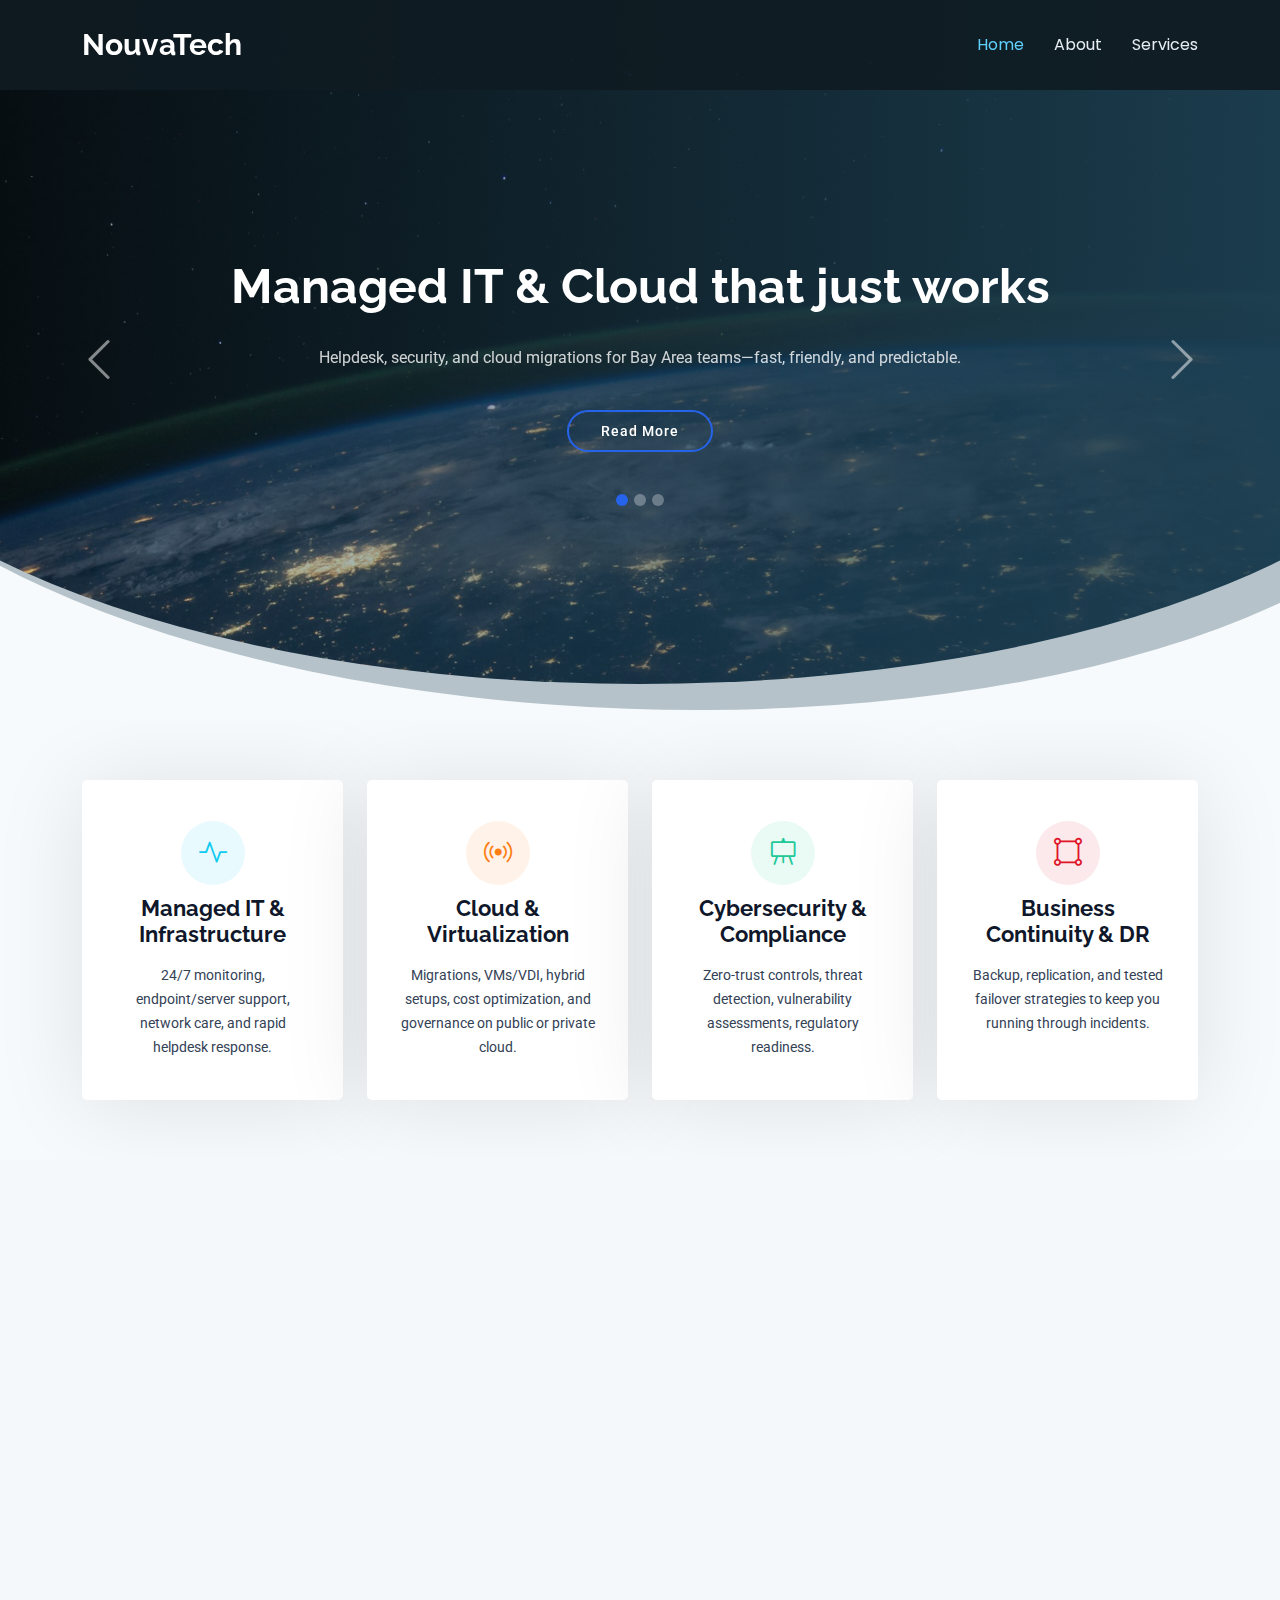
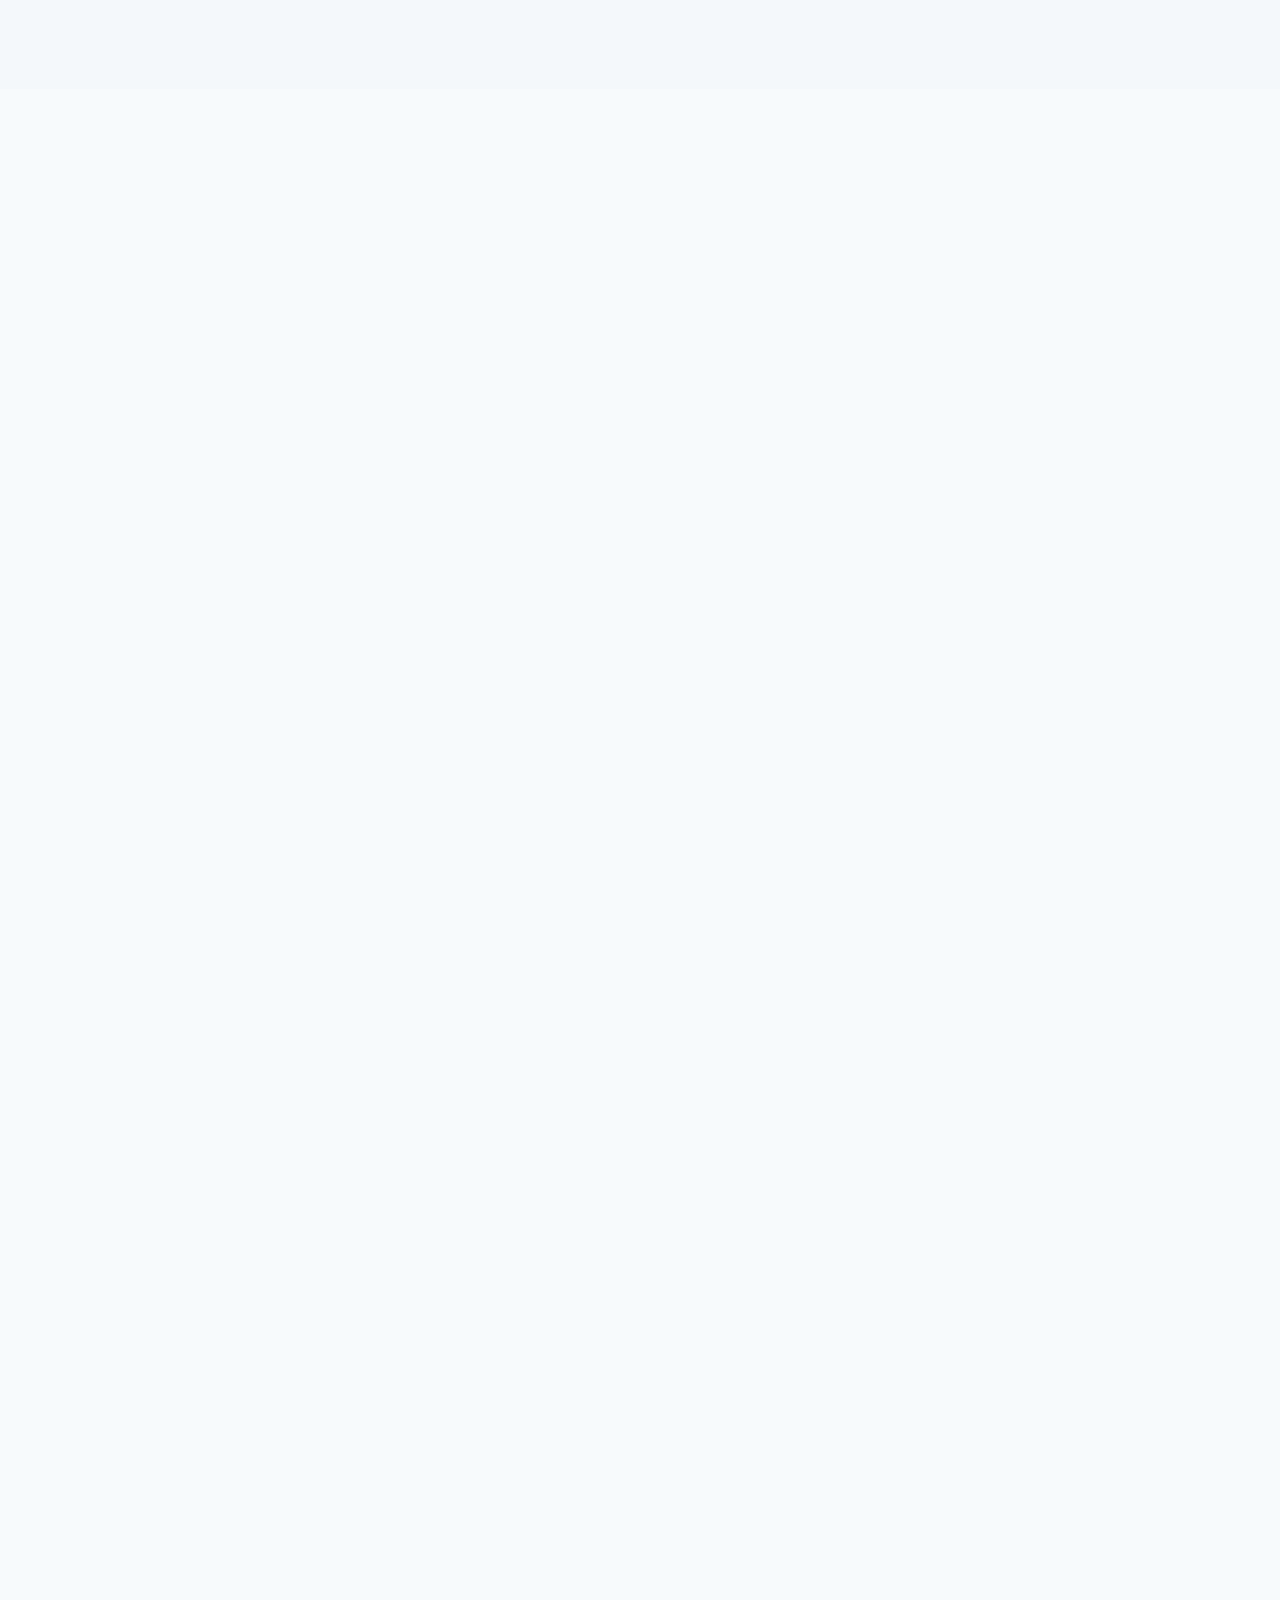
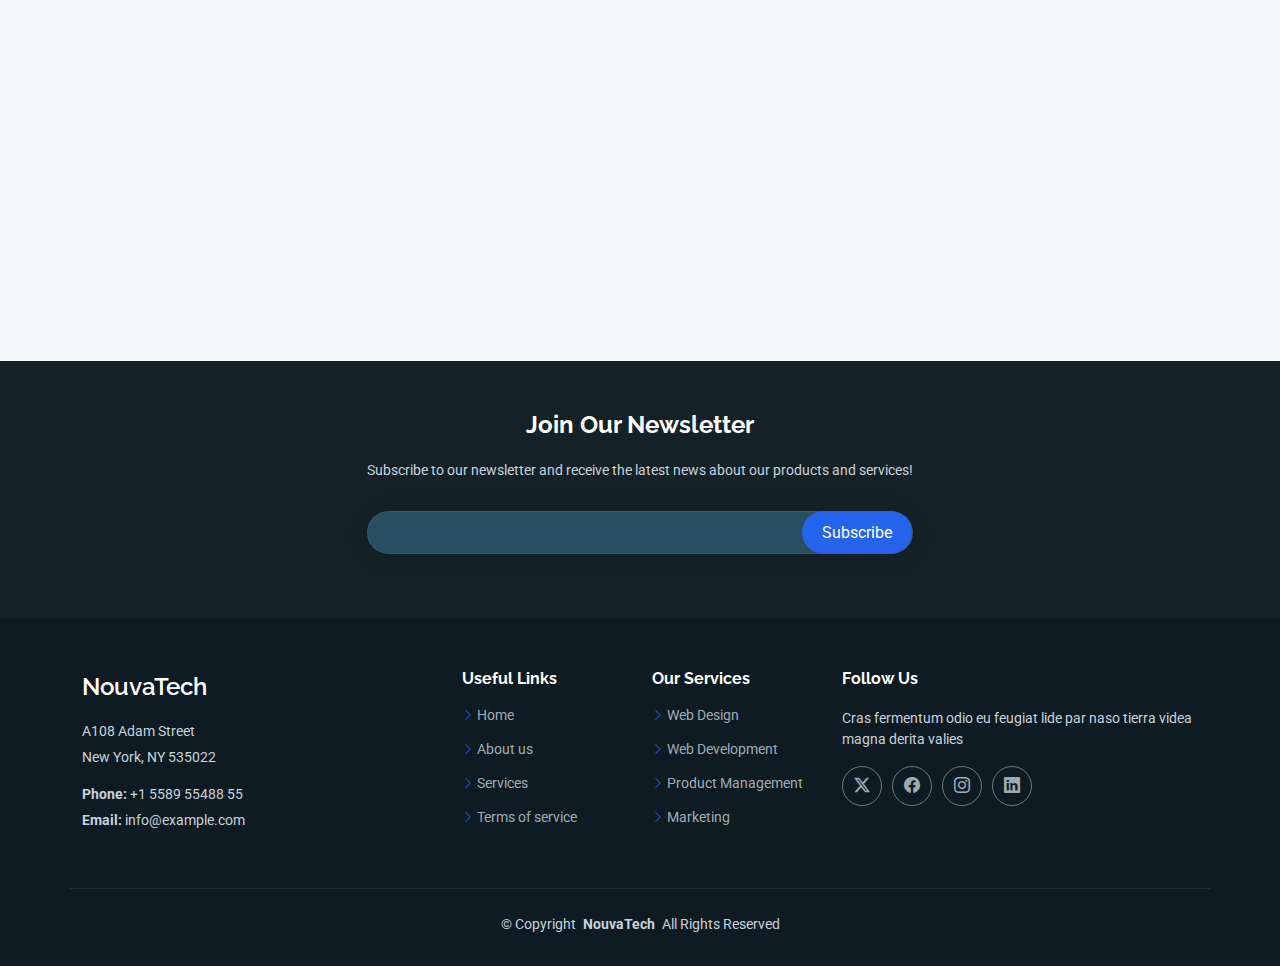
<file: index.html>
<!DOCTYPE html>
<html lang="en">

<head>
  <meta charset="utf-8">
  <meta content="width=device-width, initial-scale=1.0" name="viewport">
  <title>NouvaTech</title>
  <meta name="description" content="">
  <meta name="keywords" content="">

  <!-- Favicons -->
  <link href="assets/img/favicon.png" rel="icon">
  <link href="assets/img/apple-touch-icon.png" rel="apple-touch-icon">

  <!-- Fonts -->
  <link href="https://fonts.googleapis.com" rel="preconnect">
  <link href="https://fonts.gstatic.com" rel="preconnect" crossorigin>
  <link href="https://fonts.googleapis.com/css2?family=Roboto:ital,wght@0,100;0,300;0,400;0,500;0,700;0,900;1,100;1,300;1,400;1,500;1,700;1,900&family=Poppins:ital,wght@0,100;0,200;0,300;0,400;0,500;0,600;0,700;0,800;0,900;1,100;1,200;1,300;1,400;1,500;1,600;1,700;1,800;1,900&family=Raleway:ital,wght@0,100;0,200;0,300;0,400;0,500;0,600;0,700;0,800;0,900;1,100;1,200;1,300;1,400;1,500;1,600;1,700;1,800;1,900&display=swap" rel="stylesheet">

  <!-- Vendor CSS Files -->
  <link href="assets/vendor/bootstrap/css/bootstrap.min.css" rel="stylesheet">
  <link href="assets/vendor/bootstrap-icons/bootstrap-icons.css" rel="stylesheet">
  <link href="assets/vendor/aos/aos.css" rel="stylesheet">
  <link href="assets/vendor/glightbox/css/glightbox.min.css" rel="stylesheet">
  <link href="assets/vendor/swiper/swiper-bundle.min.css" rel="stylesheet">

  <!-- Main CSS File -->
  <link href="assets/css/main.css" rel="stylesheet">


</head>

<body class="index-page">

  <header id="header" class="header d-flex align-items-center fixed-top">
    <div class="container-fluid container-xl position-relative d-flex align-items-center justify-content-between">

      <a href="index.html" class="logo d-flex align-items-center">
        <!-- Uncomment the line below if you also wish to use an image logo -->
        <!-- <img src="assets/img/logo.png" alt=""> -->
        <h1 class="sitename">NouvaTech</h1>
      </a>

      <nav id="navmenu" class="navmenu">
        <ul>
          <li><a href="index.html" class="active">Home</a></li>
          <li><a href="about.html">About</a></li>
          <li><a href="services.html">Services</a></li>
         
          
          
         
        </ul>
        <i class="mobile-nav-toggle d-xl-none bi bi-list"></i>
      </nav>

    </div>
  </header>

  <main class="main">

    <!-- Hero Section -->
    <section id="hero" class="hero section dark-background">

      <!-- <img src="assets/img/hero-bg.jpg" alt="" data-aos="fade-in"> -->

      <div id="hero-carousel" class="carousel carousel-fade" data-bs-ride="carousel" data-bs-interval="5000">

        <div class="container position-relative">

          <div class="carousel-item active">
            <div class="carousel-container">
              <h2>Managed IT & Cloud that just works</h2>
              <p>Helpdesk, security, and cloud migrations for Bay Area teams—fast, friendly, and predictable.</p>
              <a href="#about" class="btn-get-started">Read More</a>
            </div>
          </div><!-- End Carousel Item -->

          <div class="carousel-item">
            <div class="carousel-container">
              <h2>Helpdesk & End-User Support</h2>
              <p>Get fast fixes for email, apps, and devices with SLAs that keep your team moving.</p>
              <a href="#about" class="btn-get-started">Read More</a>
            </div>
          </div><!-- End Carousel Item -->

          <div class="carousel-item">
            <div class="carousel-container">
              <h2>Cybersecurity Basics</h2>
              <p>MFA, endpoint protection, backups, and security awareness for your staff.</p>
              <a href="#about" class="btn-get-started">Read More</a>
            </div>
          </div><!-- End Carousel Item -->

          <a class="carousel-control-prev" href="#hero-carousel" role="button" data-bs-slide="prev">
            <span class="carousel-control-prev-icon bi bi-chevron-left" aria-hidden="true"></span>
          </a>

          <a class="carousel-control-next" href="#hero-carousel" role="button" data-bs-slide="next">
            <span class="carousel-control-next-icon bi bi-chevron-right" aria-hidden="true"></span>
          </a>

          <ol class="carousel-indicators"></ol>

        </div>

      </div>

    </section><!-- /Hero Section -->

    <!-- Featured Services Section -->
    <section id="featured-services" class="featured-services section">

      <div class="container">

        <div class="row gy-4">

          <div class="col-lg-3 col-md-6" data-aos="fade-up" data-aos-delay="100">
            <div class="service-item item-cyan position-relative">
              <div class="icon">
                <i class="bi bi-activity"></i>
              </div>
              <a href="service-details.html" class="stretched-link">
                <h3>Managed IT & Infrastructure</h3>
              </a>
              <p>24/7 monitoring, endpoint/server support, network care, and rapid helpdesk response.</p>
            </div>
          </div><!-- End Service Item -->

          <div class="col-lg-3 col-md-6" data-aos="fade-up" data-aos-delay="200">
            <div class="service-item item-orange position-relative">
              <div class="icon">
                <i class="bi bi-broadcast"></i>
              </div>
              <a href="service-details.html" class="stretched-link">
                <h3>Cloud & Virtualization</h3>
              </a>
              <p>Migrations, VMs/VDI, hybrid setups, cost optimization, and governance on public or private cloud.</p>
            </div>
          </div><!-- End Service Item -->

          <div class="col-lg-3 col-md-6" data-aos="fade-up" data-aos-delay="300">
            <div class="service-item item-teal position-relative">
              <div class="icon">
                <i class="bi bi-easel"></i>
              </div>
              <a href="service-details.html" class="stretched-link">
                <h3>Cybersecurity & Compliance</h3>
              </a>
              <p>Zero-trust controls, threat detection, vulnerability assessments, regulatory readiness.</p>
            </div>
          </div><!-- End Service Item -->

          <div class="col-lg-3 col-md-6" data-aos="fade-up" data-aos-delay="400">
            <div class="service-item item-red position-relative">
              <div class="icon">
                <i class="bi bi-bounding-box-circles"></i>
              </div>
              <a href="service-details.html" class="stretched-link">
                <h3>Business Continuity & DR</h3>
              </a>
              <p>Backup, replication, and tested failover strategies to keep you running through incidents.</p>
              <a href="service-details.html" class="stretched-link"></a>
            </div>
          </div><!-- End Service Item -->
        </div>

      </div>

    </section><!-- /Featured Services Section -->

    <!-- About Section -->
    <section id="about" class="about section light-background">

      <div class="container">

        <div class="row gy-4">
          <div class="col-lg-6 position-relative align-self-start" data-aos="fade-up" data-aos-delay="100">
            <img src="assets/img/about.jpg" class="img-fluid" alt="">
            <a href="" class="glightbox pulsating-play-btn"></a>
          </div>
          <div class="col-lg-6 content" data-aos="fade-up" data-aos-delay="200">
            <h3>Voluptatem dignissimos provident quasi corporis voluptates sit assumenda.</h3>
            <p class="fst-italic">
              Lorem ipsum dolor sit amet, consectetur adipiscing elit, sed do eiusmod tempor incididunt ut labore et dolore
              magna aliqua.
            </p>
            <ul>
              <li><i class="bi bi-check2-all"></i> <span>Ullamco laboris nisi ut aliquip ex ea commodo consequat.</span></li>
              <li><i class="bi bi-check2-all"></i> <span>Duis aute irure dolor in reprehenderit in voluptate velit.</span></li>
              <li><i class="bi bi-check2-all"></i> <span>Ullamco laboris nisi ut aliquip ex ea commodo consequat. Duis aute irure dolor in reprehenderit in voluptate trideta storacalaperda mastiro dolore eu fugiat nulla pariatur.</span></li>
            </ul>
            <p>
              Ullamco laboris nisi ut aliquip ex ea commodo consequat. Duis aute irure dolor in reprehenderit in voluptate
              velit esse cillum dolore eu fugiat nulla pariatur. Excepteur sint occaecat cupidatat non proident
            </p>
          </div>
        </div>

      </div>

    </section><!-- /About Section -->

    <!-- Features Section -->
    <section id="features" class="features section">

      <!-- Section Title -->
      <div class="container section-title" data-aos="fade-up">
        <h2>Features</h2>
        <p>Necessitatibus eius consequatur ex aliquid fuga eum quidem sint consectetur velit</p>
      </div><!-- End Section Title -->

      <div class="container">

        <div class="row gy-4 align-items-center features-item">
          <div class="col-md-5 d-flex align-items-center" data-aos="zoom-out" data-aos-delay="100">
            <img src="assets/img/features-1.svg" class="img-fluid" alt="">
          </div>
          <div class="col-md-7" data-aos="fade-up" data-aos-delay="100">
            <h3>Voluptatem dignissimos provident quasi corporis voluptates sit assumenda.</h3>
            <p class="fst-italic">
              Lorem ipsum dolor sit amet, consectetur adipiscing elit, sed do eiusmod tempor incididunt ut labore et dolore
              magna aliqua.
            </p>
            <ul>
              <li><i class="bi bi-check"></i><span> Ullamco laboris nisi ut aliquip ex ea commodo consequat.</span></li>
              <li><i class="bi bi-check"></i> <span>Duis aute irure dolor in reprehenderit in voluptate velit.</span></li>
              <li><i class="bi bi-check"></i> <span>Ullam est qui quos consequatur eos accusamus.</span></li>
            </ul>
          </div>
        </div><!-- Features Item -->

        <div class="row gy-4 align-items-center features-item">
          <div class="col-md-5 order-1 order-md-2 d-flex align-items-center" data-aos="zoom-out" data-aos-delay="200">
            <img src="assets/img/features-2.svg" class="img-fluid" alt="">
          </div>
          <div class="col-md-7 order-2 order-md-1" data-aos="fade-up" data-aos-delay="200">
            <h3>Corporis temporibus maiores provident</h3>
            <p class="fst-italic">
              Lorem ipsum dolor sit amet, consectetur adipiscing elit, sed do eiusmod tempor incididunt ut labore et dolore
              magna aliqua.
            </p>
            <p>
              Ullamco laboris nisi ut aliquip ex ea commodo consequat. Duis aute irure dolor in reprehenderit in voluptate
              velit esse cillum dolore eu fugiat nulla pariatur. Excepteur sint occaecat cupidatat non proident, sunt in
              culpa qui officia deserunt mollit anim id est laborum
            </p>
          </div>
        </div><!-- Features Item -->

        <div class="row gy-4 align-items-center features-item">
          <div class="col-md-5 d-flex align-items-center" data-aos="zoom-out">
            <img src="assets/img/features-3.svg" class="img-fluid" alt="">
          </div>
          <div class="col-md-7" data-aos="fade-up">
            <h3>Sunt consequatur ad ut est nulla consectetur reiciendis animi voluptas</h3>
            <p>Cupiditate placeat cupiditate placeat est ipsam culpa. Delectus quia minima quod. Sunt saepe odit aut quia voluptatem hic voluptas dolor doloremque.</p>
            <ul>
              <li><i class="bi bi-check"></i> <span>Ullamco laboris nisi ut aliquip ex ea commodo consequat.</span></li>
              <li><i class="bi bi-check"></i><span> Duis aute irure dolor in reprehenderit in voluptate velit.</span></li>
              <li><i class="bi bi-check"></i> <span>Facilis ut et voluptatem aperiam. Autem soluta ad fugiat</span>.</li>
            </ul>
          </div>
        </div><!-- Features Item -->

        <div class="row gy-4 align-items-center features-item">
          <div class="col-md-5 order-1 order-md-2 d-flex align-items-center" data-aos="zoom-out">
            <img src="assets/img/features-4.svg" class="img-fluid" alt="">
          </div>
          <div class="col-md-7 order-2 order-md-1" data-aos="fade-up">
            <h3>Quas et necessitatibus eaque impedit ipsum animi consequatur incidunt in</h3>
            <p class="fst-italic">
              Lorem ipsum dolor sit amet, consectetur adipiscing elit, sed do eiusmod tempor incididunt ut labore et dolore
              magna aliqua.
            </p>
            <p>
              Ullamco laboris nisi ut aliquip ex ea commodo consequat. Duis aute irure dolor in reprehenderit in voluptate
              velit esse cillum dolore eu fugiat nulla pariatur. Excepteur sint occaecat cupidatat non proident, sunt in
              culpa qui officia deserunt mollit anim id est laborum
            </p>
          </div>
        </div><!-- Features Item -->

      </div>

    </section><!-- /Features Section -->

  </main>

  <footer id="footer" class="footer dark-background">

    <div class="footer-newsletter">
      <div class="container">
        <div class="row justify-content-center text-center">
          <div class="col-lg-6">
            <h4>Join Our Newsletter</h4>
            <p>Subscribe to our newsletter and receive the latest news about our products and services!</p>
            <form action="forms/newsletter.php" method="post" class="php-email-form">
              <div class="newsletter-form"><input type="email" name="email"><input type="submit" value="Subscribe"></div>
              <div class="loading">Loading</div>
              <div class="error-message"></div>
              <div class="sent-message">Your subscription request has been sent. Thank you!</div>
            </form>
          </div>
        </div>
      </div>
    </div>

    <div class="container footer-top">
      <div class="row gy-4">
        <div class="col-lg-4 col-md-6 footer-about">
          <a href="index.html" class="d-flex align-items-center">
            <span class="sitename">NouvaTech</span>
          </a>
          <div class="footer-contact pt-3">
            <p>A108 Adam Street</p>
            <p>New York, NY 535022</p>
            <p class="mt-3"><strong>Phone:</strong> <span>+1 5589 55488 55</span></p>
            <p><strong>Email:</strong> <span>info@example.com</span></p>
          </div>
        </div>

        <div class="col-lg-2 col-md-3 footer-links">
          <h4>Useful Links</h4>
          <ul>
            <li><i class="bi bi-chevron-right"></i> <a href="#">Home</a></li>
            <li><i class="bi bi-chevron-right"></i> <a href="#">About us</a></li>
            <li><i class="bi bi-chevron-right"></i> <a href="#">Services</a></li>
            <li><i class="bi bi-chevron-right"></i> <a href="#">Terms of service</a></li>
          </ul>
        </div>

        <div class="col-lg-2 col-md-3 footer-links">
          <h4>Our Services</h4>
          <ul>
            <li><i class="bi bi-chevron-right"></i> <a href="#">Web Design</a></li>
            <li><i class="bi bi-chevron-right"></i> <a href="#">Web Development</a></li>
            <li><i class="bi bi-chevron-right"></i> <a href="#">Product Management</a></li>
            <li><i class="bi bi-chevron-right"></i> <a href="#">Marketing</a></li>
          </ul>
        </div>

        <div class="col-lg-4 col-md-12">
          <h4>Follow Us</h4>
          <p>Cras fermentum odio eu feugiat lide par naso tierra videa magna derita valies</p>
          <div class="social-links d-flex">
            <a href=""><i class="bi bi-twitter-x"></i></a>
            <a href=""><i class="bi bi-facebook"></i></a>
            <a href=""><i class="bi bi-instagram"></i></a>
            <a href=""><i class="bi bi-linkedin"></i></a>
          </div>
        </div>

      </div>
    </div>

    <div class="container copyright text-center mt-4">
      <p>© <span>Copyright</span> <strong class="px-1 sitename">NouvaTech</strong> <span>All Rights Reserved</span></p>
      <div class="credits">
        <!-- All the links in the footer should remain intact. -->
        <!-- You can delete the links only if you've purchased the pro version. -->
        <!-- Licensing information: https://bootstrapmade.com/license/ -->
        <!-- Purchase the pro version with working PHP/AJAX contact form: [buy-url] -->
        
      </div>
    </div>

  </footer>

  <!-- Scroll Top -->
  <a href="#" id="scroll-top" class="scroll-top d-flex align-items-center justify-content-center"><i class="bi bi-arrow-up-short"></i></a>

  <!-- Preloader -->
  <div id="preloader"></div>

  <!-- Vendor JS Files -->
  <script src="assets/vendor/bootstrap/js/bootstrap.bundle.min.js"></script>
  <script src="assets/vendor/php-email-form/validate.js"></script>
  <script src="assets/vendor/aos/aos.js"></script>
  <script src="assets/vendor/glightbox/js/glightbox.min.js"></script>
  <script src="assets/vendor/purecounter/purecounter_vanilla.js"></script>
  <script src="assets/vendor/swiper/swiper-bundle.min.js"></script>
  <script src="assets/vendor/waypoints/noframework.waypoints.js"></script>
  <script src="assets/vendor/imagesloaded/imagesloaded.pkgd.min.js"></script>
  <script src="assets/vendor/isotope-layout/isotope.pkgd.min.js"></script>

  <!-- Main JS File -->
  <script src="assets/js/main.js"></script>

</body>

</html>
</file>
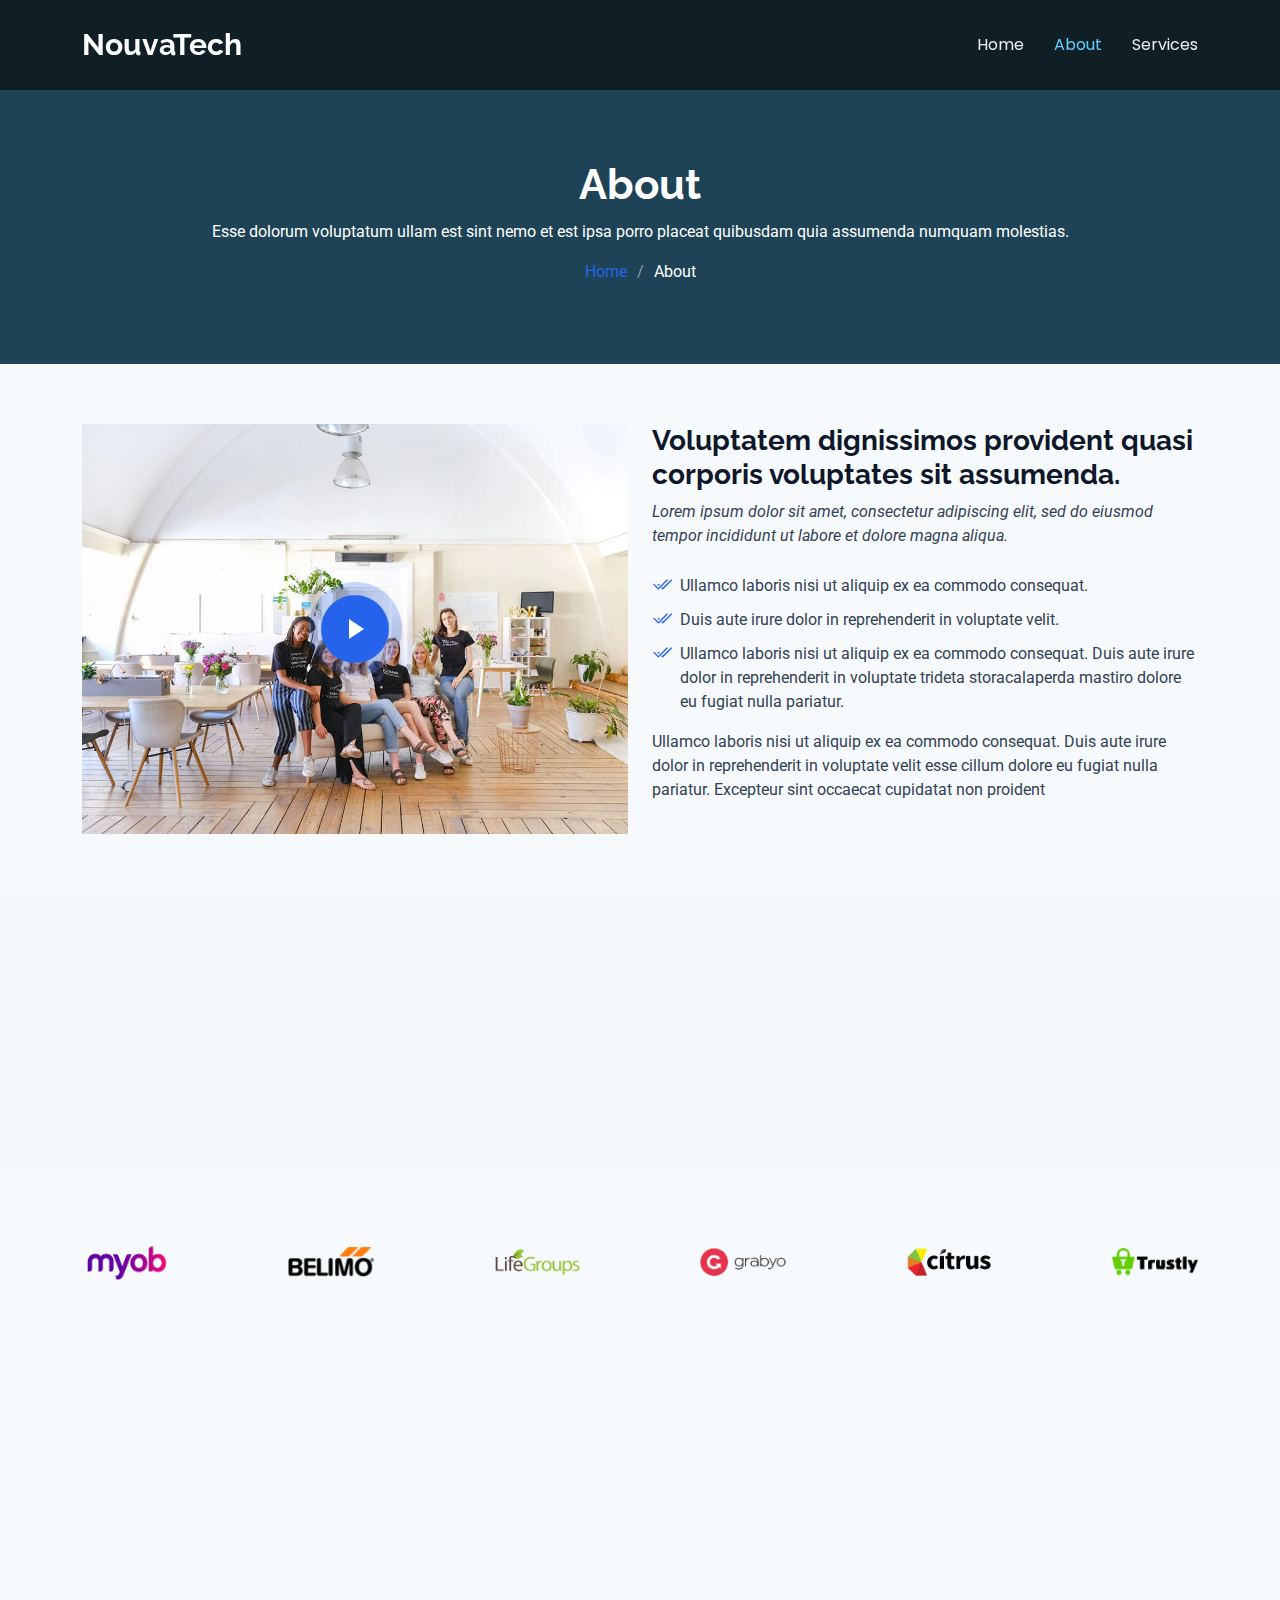
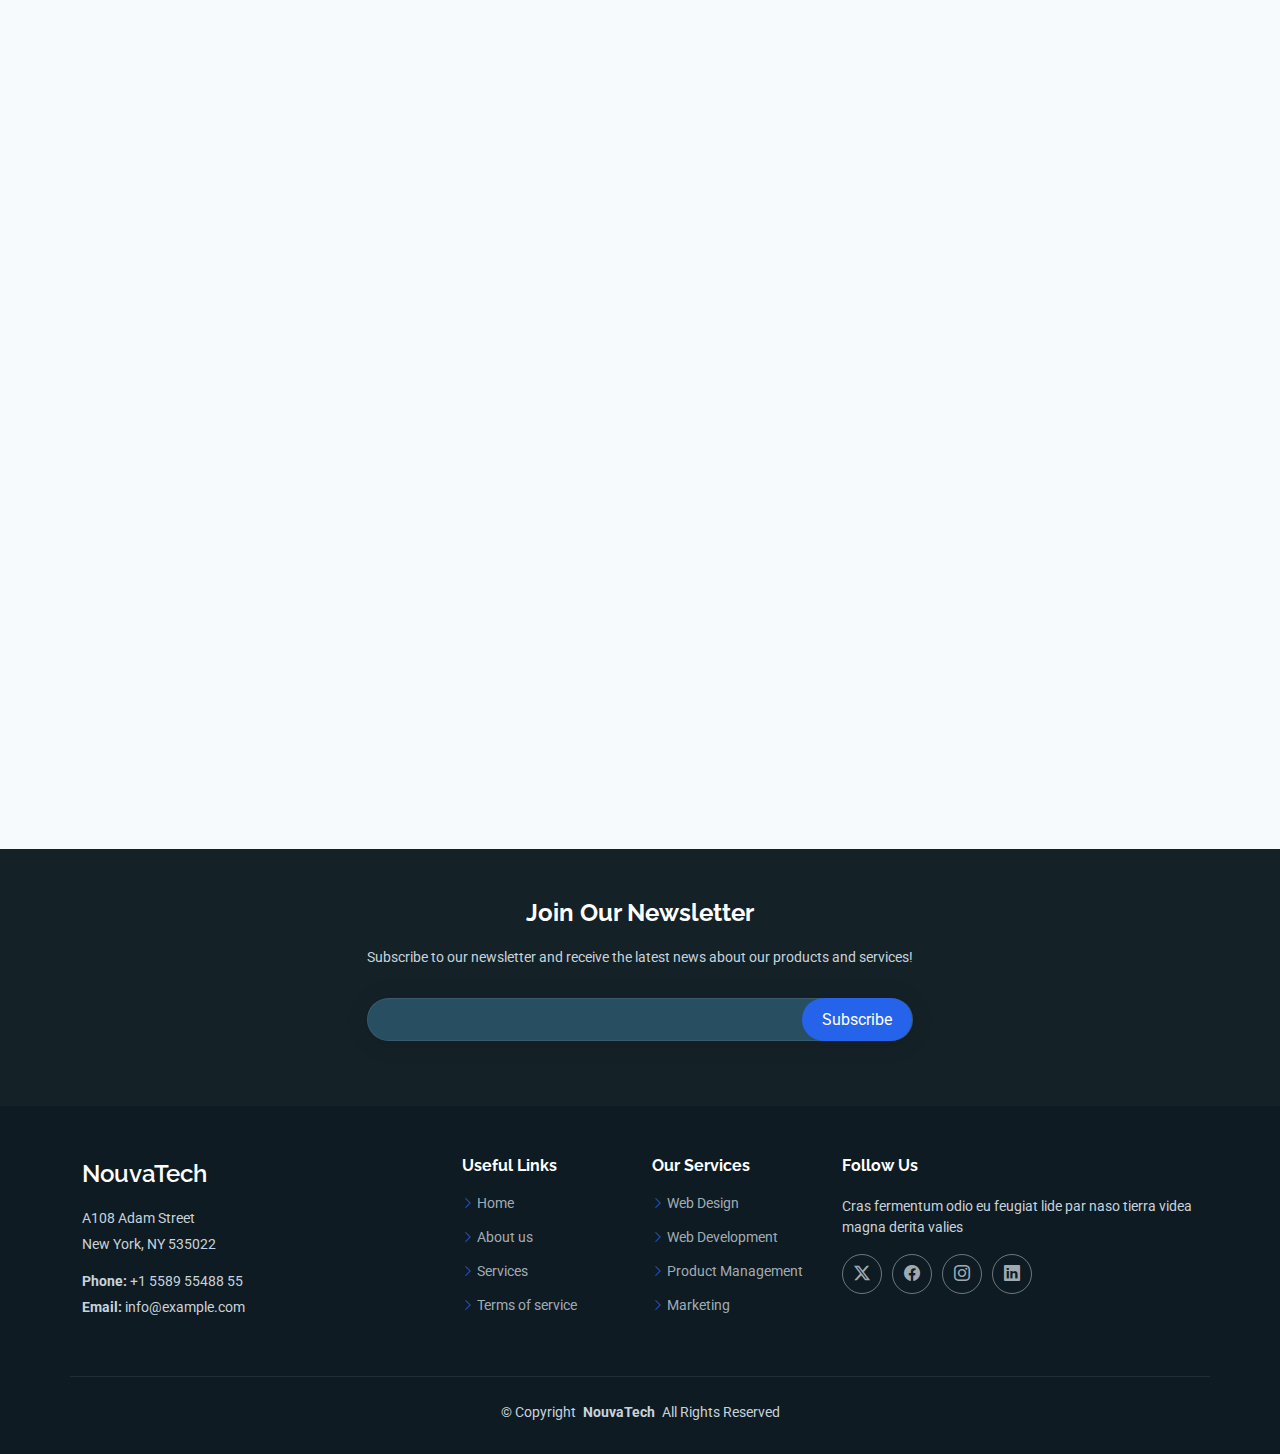
<file: about.html>
<!DOCTYPE html>
<html lang="en">

<head>
  <meta charset="utf-8">
  <meta content="width=device-width, initial-scale=1.0" name="viewport">
  <title>about</title>
  <meta name="description" content="">
  <meta name="keywords" content="">

  <!-- Favicons -->
  <link href="assets/img/favicon.png" rel="icon">
  <link href="assets/img/apple-touch-icon.png" rel="apple-touch-icon">

  <!-- Fonts -->
  <link href="https://fonts.googleapis.com" rel="preconnect">
  <link href="https://fonts.gstatic.com" rel="preconnect" crossorigin>
  <link href="https://fonts.googleapis.com/css2?family=Roboto:ital,wght@0,100;0,300;0,400;0,500;0,700;0,900;1,100;1,300;1,400;1,500;1,700;1,900&family=Poppins:ital,wght@0,100;0,200;0,300;0,400;0,500;0,600;0,700;0,800;0,900;1,100;1,200;1,300;1,400;1,500;1,600;1,700;1,800;1,900&family=Raleway:ital,wght@0,100;0,200;0,300;0,400;0,500;0,600;0,700;0,800;0,900;1,100;1,200;1,300;1,400;1,500;1,600;1,700;1,800;1,900&display=swap" rel="stylesheet">

  <!-- Vendor CSS Files -->
  <link href="assets/vendor/bootstrap/css/bootstrap.min.css" rel="stylesheet">
  <link href="assets/vendor/bootstrap-icons/bootstrap-icons.css" rel="stylesheet">
  <link href="assets/vendor/aos/aos.css" rel="stylesheet">
  <link href="assets/vendor/glightbox/css/glightbox.min.css" rel="stylesheet">
  <link href="assets/vendor/swiper/swiper-bundle.min.css" rel="stylesheet">

  <!-- Main CSS File -->
  <link href="assets/css/main.css" rel="stylesheet">


</head>

<body class="about-page">

  <header id="header" class="header d-flex align-items-center fixed-top">
    <div class="container-fluid container-xl position-relative d-flex align-items-center justify-content-between">

      <a href="index.html" class="logo d-flex align-items-center">
        <!-- Uncomment the line below if you also wish to use an image logo -->
        <!-- <img src="assets/img/logo.png" alt=""> -->
        <h1 class="sitename">NouvaTech</h1>
      </a>

      <nav id="navmenu" class="navmenu">
        <ul>
          <li><a href="index.html">Home</a></li>
          <li><a href="about.html" class="active">About</a></li>
          <li><a href="services.html">Services</a></li>
         
        
          
          
        </ul>
        <i class="mobile-nav-toggle d-xl-none bi bi-list"></i>
      </nav>

    </div>
  </header>

  <main class="main">

    <!-- Page Title -->
    <div class="page-title dark-background">
      <div class="container position-relative">
        <h1>About</h1>
        <p>Esse dolorum voluptatum ullam est sint nemo et est ipsa porro placeat quibusdam quia assumenda numquam molestias.</p>
        <nav class="breadcrumbs">
          <ol>
            <li><a href="index.html">Home</a></li>
            <li class="current">About</li>
          </ol>
        </nav>
      </div>
    </div><!-- End Page Title -->

    <!-- About Section -->
    <section id="about" class="about section">

      <div class="container">

        <div class="row gy-4">
          <div class="col-lg-6 position-relative align-self-start" data-aos="fade-up" data-aos-delay="100">
            <img src="assets/img/about.jpg" class="img-fluid" alt="">
            <a href="" class="glightbox pulsating-play-btn"></a>
          </div>
          <div class="col-lg-6 content" data-aos="fade-up" data-aos-delay="200">
            <h3>Voluptatem dignissimos provident quasi corporis voluptates sit assumenda.</h3>
            <p class="fst-italic">
              Lorem ipsum dolor sit amet, consectetur adipiscing elit, sed do eiusmod tempor incididunt ut labore et dolore
              magna aliqua.
            </p>
            <ul>
              <li><i class="bi bi-check2-all"></i> <span>Ullamco laboris nisi ut aliquip ex ea commodo consequat.</span></li>
              <li><i class="bi bi-check2-all"></i> <span>Duis aute irure dolor in reprehenderit in voluptate velit.</span></li>
              <li><i class="bi bi-check2-all"></i> <span>Ullamco laboris nisi ut aliquip ex ea commodo consequat. Duis aute irure dolor in reprehenderit in voluptate trideta storacalaperda mastiro dolore eu fugiat nulla pariatur.</span></li>
            </ul>
            <p>
              Ullamco laboris nisi ut aliquip ex ea commodo consequat. Duis aute irure dolor in reprehenderit in voluptate
              velit esse cillum dolore eu fugiat nulla pariatur. Excepteur sint occaecat cupidatat non proident
            </p>
          </div>
        </div>

      </div>

    </section><!-- /About Section -->

    <!-- Stats Section -->
    <section id="stats" class="stats section light-background">

      <div class="container" data-aos="fade-up" data-aos-delay="100">

        <div class="row gy-4">

          <div class="col-lg-3 col-md-6">
            <div class="stats-item text-center w-100 h-100">
              <span data-purecounter-start="0" data-purecounter-end="232" data-purecounter-duration="1" class="purecounter"></span>
              <p>Clients</p>
            </div>
          </div><!-- End Stats Item -->

          <div class="col-lg-3 col-md-6">
            <div class="stats-item text-center w-100 h-100">
              <span data-purecounter-start="0" data-purecounter-end="521" data-purecounter-duration="1" class="purecounter"></span>
              <p>Projects</p>
            </div>
          </div><!-- End Stats Item -->

          <div class="col-lg-3 col-md-6">
            <div class="stats-item text-center w-100 h-100">
              <span data-purecounter-start="0" data-purecounter-end="1453" data-purecounter-duration="1" class="purecounter"></span>
              <p>Hours Of Support</p>
            </div>
          </div><!-- End Stats Item -->

          <div class="col-lg-3 col-md-6">
            <div class="stats-item text-center w-100 h-100">
              <span data-purecounter-start="0" data-purecounter-end="32" data-purecounter-duration="1" class="purecounter"></span>
              <p>Workers</p>
            </div>
          </div><!-- End Stats Item -->

        </div>

      </div>

    </section><!-- /Stats Section -->

    <!-- Clients Section -->
    <section id="clients" class="clients section">

      <div class="container">

        <div class="swiper init-swiper">
          <script type="application/json" class="swiper-config">
            {
              "loop": true,
              "speed": 600,
              "autoplay": {
                "delay": 5000
              },
              "slidesPerView": "auto",
              "pagination": {
                "el": ".swiper-pagination",
                "type": "bullets",
                "clickable": true
              },
              "breakpoints": {
                "320": {
                  "slidesPerView": 2,
                  "spaceBetween": 40
                },
                "480": {
                  "slidesPerView": 3,
                  "spaceBetween": 60
                },
                "640": {
                  "slidesPerView": 4,
                  "spaceBetween": 80
                },
                "992": {
                  "slidesPerView": 6,
                  "spaceBetween": 120
                }
              }
            }
          </script>
          <div class="swiper-wrapper align-items-center">
            <div class="swiper-slide"><img src="assets/img/clients/client-1.png" class="img-fluid" alt=""></div>
            <div class="swiper-slide"><img src="assets/img/clients/client-2.png" class="img-fluid" alt=""></div>
            <div class="swiper-slide"><img src="assets/img/clients/client-3.png" class="img-fluid" alt=""></div>
            <div class="swiper-slide"><img src="assets/img/clients/client-4.png" class="img-fluid" alt=""></div>
            <div class="swiper-slide"><img src="assets/img/clients/client-5.png" class="img-fluid" alt=""></div>
            <div class="swiper-slide"><img src="assets/img/clients/client-6.png" class="img-fluid" alt=""></div>
            <div class="swiper-slide"><img src="assets/img/clients/client-7.png" class="img-fluid" alt=""></div>
            <div class="swiper-slide"><img src="assets/img/clients/client-8.png" class="img-fluid" alt=""></div>
          </div>
        </div>

      </div>

    </section><!-- /Clients Section -->

    <!-- Skills Section -->
    <section id="skills" class="skills section">

      <!-- Section Title -->
      <div class="container section-title" data-aos="fade-up">
        <h2>Our Skills</h2>
        <p>Necessitatibus eius consequatur ex aliquid fuga eum quidem sint consectetur velit</p>
      </div><!-- End Section Title -->

      <div class="container" data-aos="fade-up" data-aos-delay="100">

        <div class="row skills-content skills-animation">

          <div class="col-lg-6">

            <div class="progress">
              <span class="skill"><span>HTML</span> <i class="val">100%</i></span>
              <div class="progress-bar-wrap">
                <div class="progress-bar" role="progressbar" aria-valuenow="100" aria-valuemin="0" aria-valuemax="100"></div>
              </div>
            </div><!-- End Skills Item -->

            <div class="progress">
              <span class="skill"><span>CSS</span> <i class="val">90%</i></span>
              <div class="progress-bar-wrap">
                <div class="progress-bar" role="progressbar" aria-valuenow="90" aria-valuemin="0" aria-valuemax="100"></div>
              </div>
            </div><!-- End Skills Item -->

            <div class="progress">
              <span class="skill"><span>JavaScript</span> <i class="val">75%</i></span>
              <div class="progress-bar-wrap">
                <div class="progress-bar" role="progressbar" aria-valuenow="75" aria-valuemin="0" aria-valuemax="100"></div>
              </div>
            </div><!-- End Skills Item -->

          </div>

          <div class="col-lg-6">

            <div class="progress">
              <span class="skill"><span>PHP</span> <i class="val">80%</i></span>
              <div class="progress-bar-wrap">
                <div class="progress-bar" role="progressbar" aria-valuenow="80" aria-valuemin="0" aria-valuemax="100"></div>
              </div>
            </div><!-- End Skills Item -->

            <div class="progress">
              <span class="skill"><span>WordPress/CMS</span> <i class="val">90%</i></span>
              <div class="progress-bar-wrap">
                <div class="progress-bar" role="progressbar" aria-valuenow="90" aria-valuemin="0" aria-valuemax="100"></div>
              </div>
            </div><!-- End Skills Item -->

            <div class="progress">
              <span class="skill"><span>Photoshop</span> <i class="val">55%</i></span>
              <div class="progress-bar-wrap">
                <div class="progress-bar" role="progressbar" aria-valuenow="55" aria-valuemin="0" aria-valuemax="100"></div>
              </div>
            </div><!-- End Skills Item -->

          </div>

        </div>

      </div>

    </section><!-- /Skills Section -->

    <!-- Testimonials Section -->
    <section id="testimonials" class="testimonials section">

      <!-- Section Title -->
      <div class="container section-title" data-aos="fade-up">
        <h2>Testimonials</h2>
        <p>Necessitatibus eius consequatur ex aliquid fuga eum quidem sint consectetur velit</p>
      </div><!-- End Section Title -->

      <div class="container" data-aos="fade-up" data-aos-delay="100">

        <div class="swiper init-swiper">
          <script type="application/json" class="swiper-config">
            {
              "loop": true,
              "speed": 600,
              "autoplay": {
                "delay": 5000
              },
              "slidesPerView": "auto",
              "pagination": {
                "el": ".swiper-pagination",
                "type": "bullets",
                "clickable": true
              }
            }
          </script>
          <div class="swiper-wrapper">

            <div class="swiper-slide">
              <div class="testimonial-item">
                <img src="assets/img/testimonials/testimonials-1.jpg" class="testimonial-img" alt="">
                <h3>Saul Goodman</h3>
                <h4>Ceo &amp; Founder</h4>
                <div class="stars">
                  <i class="bi bi-star-fill"></i><i class="bi bi-star-fill"></i><i class="bi bi-star-fill"></i><i class="bi bi-star-fill"></i><i class="bi bi-star-fill"></i>
                </div>
                <p>
                  <i class="bi bi-quote quote-icon-left"></i>
                  <span>Proin iaculis purus consequat sem cure digni ssim donec porttitora entum suscipit rhoncus. Accusantium quam, ultricies eget id, aliquam eget nibh et. Maecen aliquam, risus at semper.</span>
                  <i class="bi bi-quote quote-icon-right"></i>
                </p>
              </div>
            </div><!-- End testimonial item -->

            <div class="swiper-slide">
              <div class="testimonial-item">
                <img src="assets/img/testimonials/testimonials-2.jpg" class="testimonial-img" alt="">
                <h3>Sara Wilsson</h3>
                <h4>Designer</h4>
                <div class="stars">
                  <i class="bi bi-star-fill"></i><i class="bi bi-star-fill"></i><i class="bi bi-star-fill"></i><i class="bi bi-star-fill"></i><i class="bi bi-star-fill"></i>
                </div>
                <p>
                  <i class="bi bi-quote quote-icon-left"></i>
                  <span>Export tempor illum tamen malis malis eram quae irure esse labore quem cillum quid cillum eram malis quorum velit fore eram velit sunt aliqua noster fugiat irure amet legam anim culpa.</span>
                  <i class="bi bi-quote quote-icon-right"></i>
                </p>
              </div>
            </div><!-- End testimonial item -->

            <div class="swiper-slide">
              <div class="testimonial-item">
                <img src="assets/img/testimonials/testimonials-3.jpg" class="testimonial-img" alt="">
                <h3>Jena Karlis</h3>
                <h4>Store Owner</h4>
                <div class="stars">
                  <i class="bi bi-star-fill"></i><i class="bi bi-star-fill"></i><i class="bi bi-star-fill"></i><i class="bi bi-star-fill"></i><i class="bi bi-star-fill"></i>
                </div>
                <p>
                  <i class="bi bi-quote quote-icon-left"></i>
                  <span>Enim nisi quem export duis labore cillum quae magna enim sint quorum nulla quem veniam duis minim tempor labore quem eram duis noster aute amet eram fore quis sint minim.</span>
                  <i class="bi bi-quote quote-icon-right"></i>
                </p>
              </div>
            </div><!-- End testimonial item -->

            <div class="swiper-slide">
              <div class="testimonial-item">
                <img src="assets/img/testimonials/testimonials-4.jpg" class="testimonial-img" alt="">
                <h3>Matt Brandon</h3>
                <h4>Freelancer</h4>
                <div class="stars">
                  <i class="bi bi-star-fill"></i><i class="bi bi-star-fill"></i><i class="bi bi-star-fill"></i><i class="bi bi-star-fill"></i><i class="bi bi-star-fill"></i>
                </div>
                <p>
                  <i class="bi bi-quote quote-icon-left"></i>
                  <span>Fugiat enim eram quae cillum dolore dolor amet nulla culpa multos export minim fugiat minim velit minim dolor enim duis veniam ipsum anim magna sunt elit fore quem dolore labore illum veniam.</span>
                  <i class="bi bi-quote quote-icon-right"></i>
                </p>
              </div>
            </div><!-- End testimonial item -->

            <div class="swiper-slide">
              <div class="testimonial-item">
                <img src="assets/img/testimonials/testimonials-5.jpg" class="testimonial-img" alt="">
                <h3>John Larson</h3>
                <h4>Entrepreneur</h4>
                <div class="stars">
                  <i class="bi bi-star-fill"></i><i class="bi bi-star-fill"></i><i class="bi bi-star-fill"></i><i class="bi bi-star-fill"></i><i class="bi bi-star-fill"></i>
                </div>
                <p>
                  <i class="bi bi-quote quote-icon-left"></i>
                  <span>Quis quorum aliqua sint quem legam fore sunt eram irure aliqua veniam tempor noster veniam enim culpa labore duis sunt culpa nulla illum cillum fugiat legam esse veniam culpa fore nisi cillum quid.</span>
                  <i class="bi bi-quote quote-icon-right"></i>
                </p>
              </div>
            </div><!-- End testimonial item -->

          </div>
          <div class="swiper-pagination"></div>
        </div>

      </div>

    </section><!-- /Testimonials Section -->

  </main>

  <footer id="footer" class="footer dark-background">

    <div class="footer-newsletter">
      <div class="container">
        <div class="row justify-content-center text-center">
          <div class="col-lg-6">
            <h4>Join Our Newsletter</h4>
            <p>Subscribe to our newsletter and receive the latest news about our products and services!</p>
            <form action="forms/newsletter.php" method="post" class="php-email-form">
              <div class="newsletter-form"><input type="email" name="email"><input type="submit" value="Subscribe"></div>
              <div class="loading">Loading</div>
              <div class="error-message"></div>
              <div class="sent-message">Your subscription request has been sent. Thank you!</div>
            </form>
          </div>
        </div>
      </div>
    </div>

    <div class="container footer-top">
      <div class="row gy-4">
        <div class="col-lg-4 col-md-6 footer-about">
          <a href="index.html" class="d-flex align-items-center">
            <span class="sitename">NouvaTech</span>
          </a>
          <div class="footer-contact pt-3">
            <p>A108 Adam Street</p>
            <p>New York, NY 535022</p>
            <p class="mt-3"><strong>Phone:</strong> <span>+1 5589 55488 55</span></p>
            <p><strong>Email:</strong> <span>info@example.com</span></p>
          </div>
        </div>

        <div class="col-lg-2 col-md-3 footer-links">
          <h4>Useful Links</h4>
          <ul>
            <li><i class="bi bi-chevron-right"></i> <a href="#">Home</a></li>
            <li><i class="bi bi-chevron-right"></i> <a href="#">About us</a></li>
            <li><i class="bi bi-chevron-right"></i> <a href="#">Services</a></li>
            <li><i class="bi bi-chevron-right"></i> <a href="#">Terms of service</a></li>
          </ul>
        </div>

        <div class="col-lg-2 col-md-3 footer-links">
          <h4>Our Services</h4>
          <ul>
            <li><i class="bi bi-chevron-right"></i> <a href="#">Web Design</a></li>
            <li><i class="bi bi-chevron-right"></i> <a href="#">Web Development</a></li>
            <li><i class="bi bi-chevron-right"></i> <a href="#">Product Management</a></li>
            <li><i class="bi bi-chevron-right"></i> <a href="#">Marketing</a></li>
          </ul>
        </div>

        <div class="col-lg-4 col-md-12">
          <h4>Follow Us</h4>
          <p>Cras fermentum odio eu feugiat lide par naso tierra videa magna derita valies</p>
          <div class="social-links d-flex">
            <a href=""><i class="bi bi-twitter-x"></i></a>
            <a href=""><i class="bi bi-facebook"></i></a>
            <a href=""><i class="bi bi-instagram"></i></a>
            <a href=""><i class="bi bi-linkedin"></i></a>
          </div>
        </div>

      </div>
    </div>

    <div class="container copyright text-center mt-4">
      <p>© <span>Copyright</span> <strong class="px-1 sitename">NouvaTech</strong> <span>All Rights Reserved</span></p>
      <div class="credits">
       
       
      </div>
    </div>

  </footer>

  <!-- Scroll Top -->
  <a href="#" id="scroll-top" class="scroll-top d-flex align-items-center justify-content-center"><i class="bi bi-arrow-up-short"></i></a>

  <!-- Preloader -->
  <div id="preloader"></div>

  <!-- Vendor JS Files -->
  <script src="assets/vendor/bootstrap/js/bootstrap.bundle.min.js"></script>
  <script src="assets/vendor/php-email-form/validate.js"></script>
  <script src="assets/vendor/aos/aos.js"></script>
  <script src="assets/vendor/glightbox/js/glightbox.min.js"></script>
  <script src="assets/vendor/purecounter/purecounter_vanilla.js"></script>
  <script src="assets/vendor/swiper/swiper-bundle.min.js"></script>
  <script src="assets/vendor/waypoints/noframework.waypoints.js"></script>
  <script src="assets/vendor/imagesloaded/imagesloaded.pkgd.min.js"></script>
  <script src="assets/vendor/isotope-layout/isotope.pkgd.min.js"></script>

  <!-- Main JS File -->
  <script src="assets/js/main.js"></script>

</body>

</html>
</file>
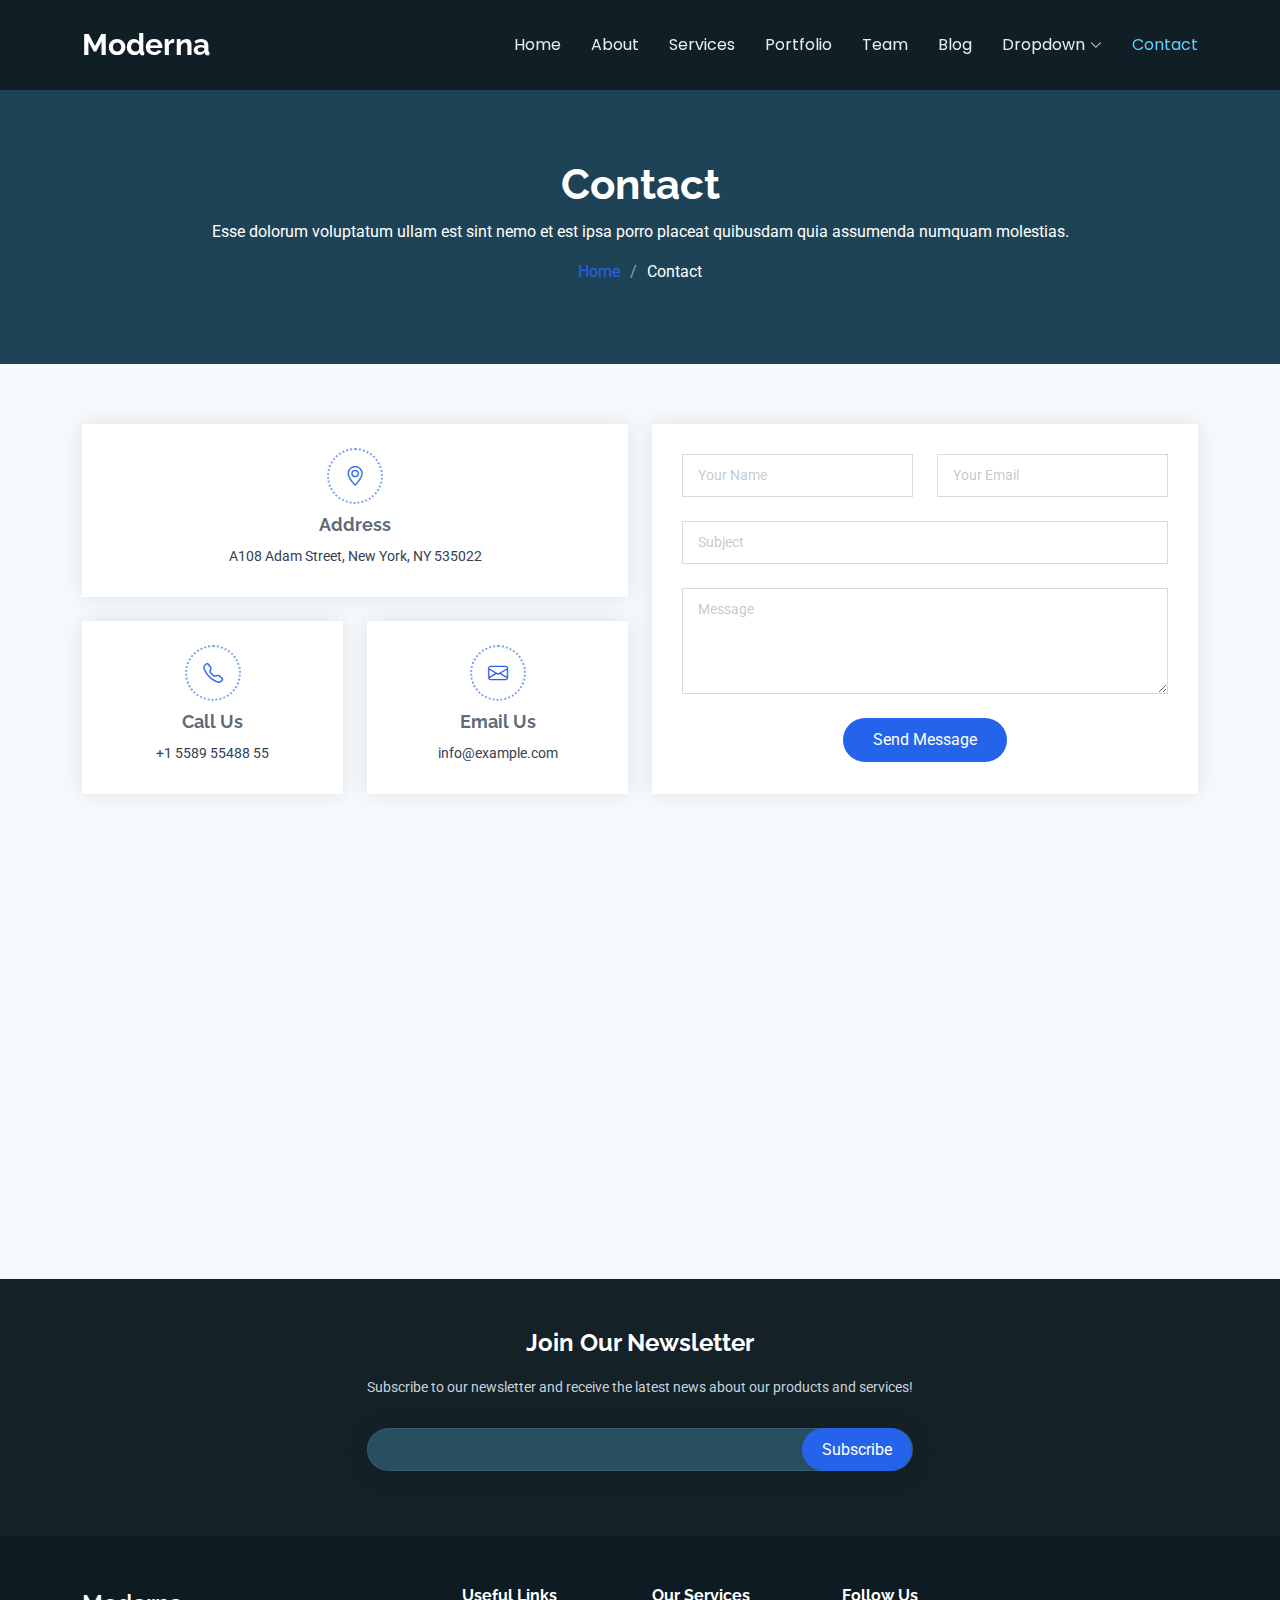
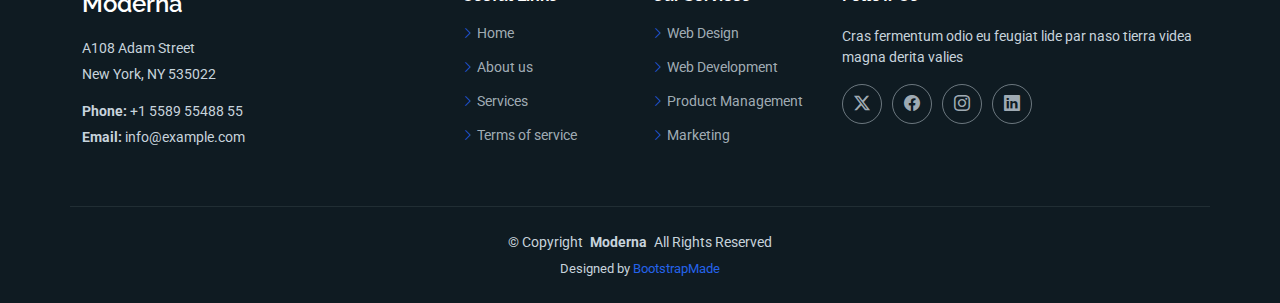
<file: contact.html>
<!DOCTYPE html>
<html lang="en">

<head>
  <meta charset="utf-8">
  <meta content="width=device-width, initial-scale=1.0" name="viewport">
  <title>Contact - Moderna Bootstrap Template</title>
  <meta name="description" content="">
  <meta name="keywords" content="">

  <!-- Favicons -->
  <link href="assets/img/favicon.png" rel="icon">
  <link href="assets/img/apple-touch-icon.png" rel="apple-touch-icon">

  <!-- Fonts -->
  <link href="https://fonts.googleapis.com" rel="preconnect">
  <link href="https://fonts.gstatic.com" rel="preconnect" crossorigin>
  <link href="https://fonts.googleapis.com/css2?family=Roboto:ital,wght@0,100;0,300;0,400;0,500;0,700;0,900;1,100;1,300;1,400;1,500;1,700;1,900&family=Poppins:ital,wght@0,100;0,200;0,300;0,400;0,500;0,600;0,700;0,800;0,900;1,100;1,200;1,300;1,400;1,500;1,600;1,700;1,800;1,900&family=Raleway:ital,wght@0,100;0,200;0,300;0,400;0,500;0,600;0,700;0,800;0,900;1,100;1,200;1,300;1,400;1,500;1,600;1,700;1,800;1,900&display=swap" rel="stylesheet">

  <!-- Vendor CSS Files -->
  <link href="assets/vendor/bootstrap/css/bootstrap.min.css" rel="stylesheet">
  <link href="assets/vendor/bootstrap-icons/bootstrap-icons.css" rel="stylesheet">
  <link href="assets/vendor/aos/aos.css" rel="stylesheet">
  <link href="assets/vendor/glightbox/css/glightbox.min.css" rel="stylesheet">
  <link href="assets/vendor/swiper/swiper-bundle.min.css" rel="stylesheet">

  <!-- Main CSS File -->
  <link href="assets/css/main.css" rel="stylesheet">

  
</head>

<body class="contact-page">

  <header id="header" class="header d-flex align-items-center fixed-top">
    <div class="container-fluid container-xl position-relative d-flex align-items-center justify-content-between">

      <a href="index.html" class="logo d-flex align-items-center">
        <!-- Uncomment the line below if you also wish to use an image logo -->
        <!-- <img src="assets/img/logo.png" alt=""> -->
        <h1 class="sitename">Moderna</h1>
      </a>

      <nav id="navmenu" class="navmenu">
        <ul>
          <li><a href="index.html">Home</a></li>
          <li><a href="about.html">About</a></li>
          <li><a href="services.html">Services</a></li>
          <li><a href="portfolio.html">Portfolio</a></li>
          <li><a href="team.html">Team</a></li>
          <li><a href="blog.html">Blog</a></li>
          <li class="dropdown"><a href="#"><span>Dropdown</span> <i class="bi bi-chevron-down toggle-dropdown"></i></a>
            <ul>
              <li><a href="#">Dropdown 1</a></li>
              <li class="dropdown"><a href="#"><span>Deep Dropdown</span> <i class="bi bi-chevron-down toggle-dropdown"></i></a>
                <ul>
                  <li><a href="#">Deep Dropdown 1</a></li>
                  <li><a href="#">Deep Dropdown 2</a></li>
                  <li><a href="#">Deep Dropdown 3</a></li>
                  <li><a href="#">Deep Dropdown 4</a></li>
                  <li><a href="#">Deep Dropdown 5</a></li>
                </ul>
              </li>
              <li><a href="#">Dropdown 2</a></li>
              <li><a href="#">Dropdown 3</a></li>
              <li><a href="#">Dropdown 4</a></li>
            </ul>
          </li>
          <li><a href="contact.html" class="active">Contact</a></li>
        </ul>
        <i class="mobile-nav-toggle d-xl-none bi bi-list"></i>
      </nav>

    </div>
  </header>

  <main class="main">

    <!-- Page Title -->
    <div class="page-title dark-background">
      <div class="container position-relative">
        <h1>Contact</h1>
        <p>Esse dolorum voluptatum ullam est sint nemo et est ipsa porro placeat quibusdam quia assumenda numquam molestias.</p>
        <nav class="breadcrumbs">
          <ol>
            <li><a href="index.html">Home</a></li>
            <li class="current">Contact</li>
          </ol>
        </nav>
      </div>
    </div><!-- End Page Title -->

    <!-- Contact Section -->
    <section id="contact" class="contact section">

      <div class="container" data-aos="fade-up" data-aos-delay="100">

        <div class="row gy-4">
          <div class="col-lg-6 ">
            <div class="row gy-4">

              <div class="col-lg-12">
                <div class="info-item d-flex flex-column justify-content-center align-items-center" data-aos="fade-up" data-aos-delay="200">
                  <i class="bi bi-geo-alt"></i>
                  <h3>Address</h3>
                  <p>A108 Adam Street, New York, NY 535022</p>
                </div>
              </div><!-- End Info Item -->

              <div class="col-md-6">
                <div class="info-item d-flex flex-column justify-content-center align-items-center" data-aos="fade-up" data-aos-delay="300">
                  <i class="bi bi-telephone"></i>
                  <h3>Call Us</h3>
                  <p>+1 5589 55488 55</p>
                </div>
              </div><!-- End Info Item -->

              <div class="col-md-6">
                <div class="info-item d-flex flex-column justify-content-center align-items-center" data-aos="fade-up" data-aos-delay="400">
                  <i class="bi bi-envelope"></i>
                  <h3>Email Us</h3>
                  <p>info@example.com</p>
                </div>
              </div><!-- End Info Item -->

            </div>
          </div>

          <div class="col-lg-6">
            <form action="forms/contact.php" method="post" class="php-email-form" data-aos="fade-up" data-aos-delay="500">
              <div class="row gy-4">

                <div class="col-md-6">
                  <input type="text" name="name" class="form-control" placeholder="Your Name" required="">
                </div>

                <div class="col-md-6 ">
                  <input type="email" class="form-control" name="email" placeholder="Your Email" required="">
                </div>

                <div class="col-md-12">
                  <input type="text" class="form-control" name="subject" placeholder="Subject" required="">
                </div>

                <div class="col-md-12">
                  <textarea class="form-control" name="message" rows="4" placeholder="Message" required=""></textarea>
                </div>

                <div class="col-md-12 text-center">
                  <div class="loading">Loading</div>
                  <div class="error-message"></div>
                  <div class="sent-message">Your message has been sent. Thank you!</div>

                  <button type="submit">Send Message</button>
                </div>

              </div>
            </form>
          </div><!-- End Contact Form -->

        </div>

      </div>

      <div class="mt-5" data-aos="fade-up" data-aos-delay="200">
        <iframe style="border:0; width: 100%; height: 370px;" src="https://www.google.com/maps/embed?pb=!1m14!1m8!1m3!1d48389.78314118045!2d-74.006138!3d40.710059!3m2!1i1024!2i768!4f13.1!3m3!1m2!1s0x89c25a22a3bda30d%3A0xb89d1fe6bc499443!2sDowntown%20Conference%20Center!5e0!3m2!1sen!2sus!4v1676961268712!5m2!1sen!2sus" frameborder="0" allowfullscreen="" loading="lazy" referrerpolicy="no-referrer-when-downgrade"></iframe>
      </div><!-- End Google Maps -->

    </section><!-- /Contact Section -->

  </main>

  <footer id="footer" class="footer dark-background">

    <div class="footer-newsletter">
      <div class="container">
        <div class="row justify-content-center text-center">
          <div class="col-lg-6">
            <h4>Join Our Newsletter</h4>
            <p>Subscribe to our newsletter and receive the latest news about our products and services!</p>
            <form action="forms/newsletter.php" method="post" class="php-email-form">
              <div class="newsletter-form"><input type="email" name="email"><input type="submit" value="Subscribe"></div>
              <div class="loading">Loading</div>
              <div class="error-message"></div>
              <div class="sent-message">Your subscription request has been sent. Thank you!</div>
            </form>
          </div>
        </div>
      </div>
    </div>

    <div class="container footer-top">
      <div class="row gy-4">
        <div class="col-lg-4 col-md-6 footer-about">
          <a href="index.html" class="d-flex align-items-center">
            <span class="sitename">Moderna</span>
          </a>
          <div class="footer-contact pt-3">
            <p>A108 Adam Street</p>
            <p>New York, NY 535022</p>
            <p class="mt-3"><strong>Phone:</strong> <span>+1 5589 55488 55</span></p>
            <p><strong>Email:</strong> <span>info@example.com</span></p>
          </div>
        </div>

        <div class="col-lg-2 col-md-3 footer-links">
          <h4>Useful Links</h4>
          <ul>
            <li><i class="bi bi-chevron-right"></i> <a href="#">Home</a></li>
            <li><i class="bi bi-chevron-right"></i> <a href="#">About us</a></li>
            <li><i class="bi bi-chevron-right"></i> <a href="#">Services</a></li>
            <li><i class="bi bi-chevron-right"></i> <a href="#">Terms of service</a></li>
          </ul>
        </div>

        <div class="col-lg-2 col-md-3 footer-links">
          <h4>Our Services</h4>
          <ul>
            <li><i class="bi bi-chevron-right"></i> <a href="#">Web Design</a></li>
            <li><i class="bi bi-chevron-right"></i> <a href="#">Web Development</a></li>
            <li><i class="bi bi-chevron-right"></i> <a href="#">Product Management</a></li>
            <li><i class="bi bi-chevron-right"></i> <a href="#">Marketing</a></li>
          </ul>
        </div>

        <div class="col-lg-4 col-md-12">
          <h4>Follow Us</h4>
          <p>Cras fermentum odio eu feugiat lide par naso tierra videa magna derita valies</p>
          <div class="social-links d-flex">
            <a href=""><i class="bi bi-twitter-x"></i></a>
            <a href=""><i class="bi bi-facebook"></i></a>
            <a href=""><i class="bi bi-instagram"></i></a>
            <a href=""><i class="bi bi-linkedin"></i></a>
          </div>
        </div>

      </div>
    </div>

    <div class="container copyright text-center mt-4">
      <p>© <span>Copyright</span> <strong class="px-1 sitename">Moderna</strong> <span>All Rights Reserved</span></p>
      <div class="credits">
        <!-- All the links in the footer should remain intact. -->
        <!-- You can delete the links only if you've purchased the pro version. -->
        <!-- Licensing information: https://bootstrapmade.com/license/ -->
        <!-- Purchase the pro version with working PHP/AJAX contact form: [buy-url] -->
        Designed by <a href="https://bootstrapmade.com/">BootstrapMade</a>
      </div>
    </div>

  </footer>

  <!-- Scroll Top -->
  <a href="#" id="scroll-top" class="scroll-top d-flex align-items-center justify-content-center"><i class="bi bi-arrow-up-short"></i></a>

  <!-- Preloader -->
  <div id="preloader"></div>

  <!-- Vendor JS Files -->
  <script src="assets/vendor/bootstrap/js/bootstrap.bundle.min.js"></script>
  <script src="assets/vendor/php-email-form/validate.js"></script>
  <script src="assets/vendor/aos/aos.js"></script>
  <script src="assets/vendor/glightbox/js/glightbox.min.js"></script>
  <script src="assets/vendor/purecounter/purecounter_vanilla.js"></script>
  <script src="assets/vendor/swiper/swiper-bundle.min.js"></script>
  <script src="assets/vendor/waypoints/noframework.waypoints.js"></script>
  <script src="assets/vendor/imagesloaded/imagesloaded.pkgd.min.js"></script>
  <script src="assets/vendor/isotope-layout/isotope.pkgd.min.js"></script>

  <!-- Main JS File -->
  <script src="assets/js/main.js"></script>

</body>

</html>
</file>
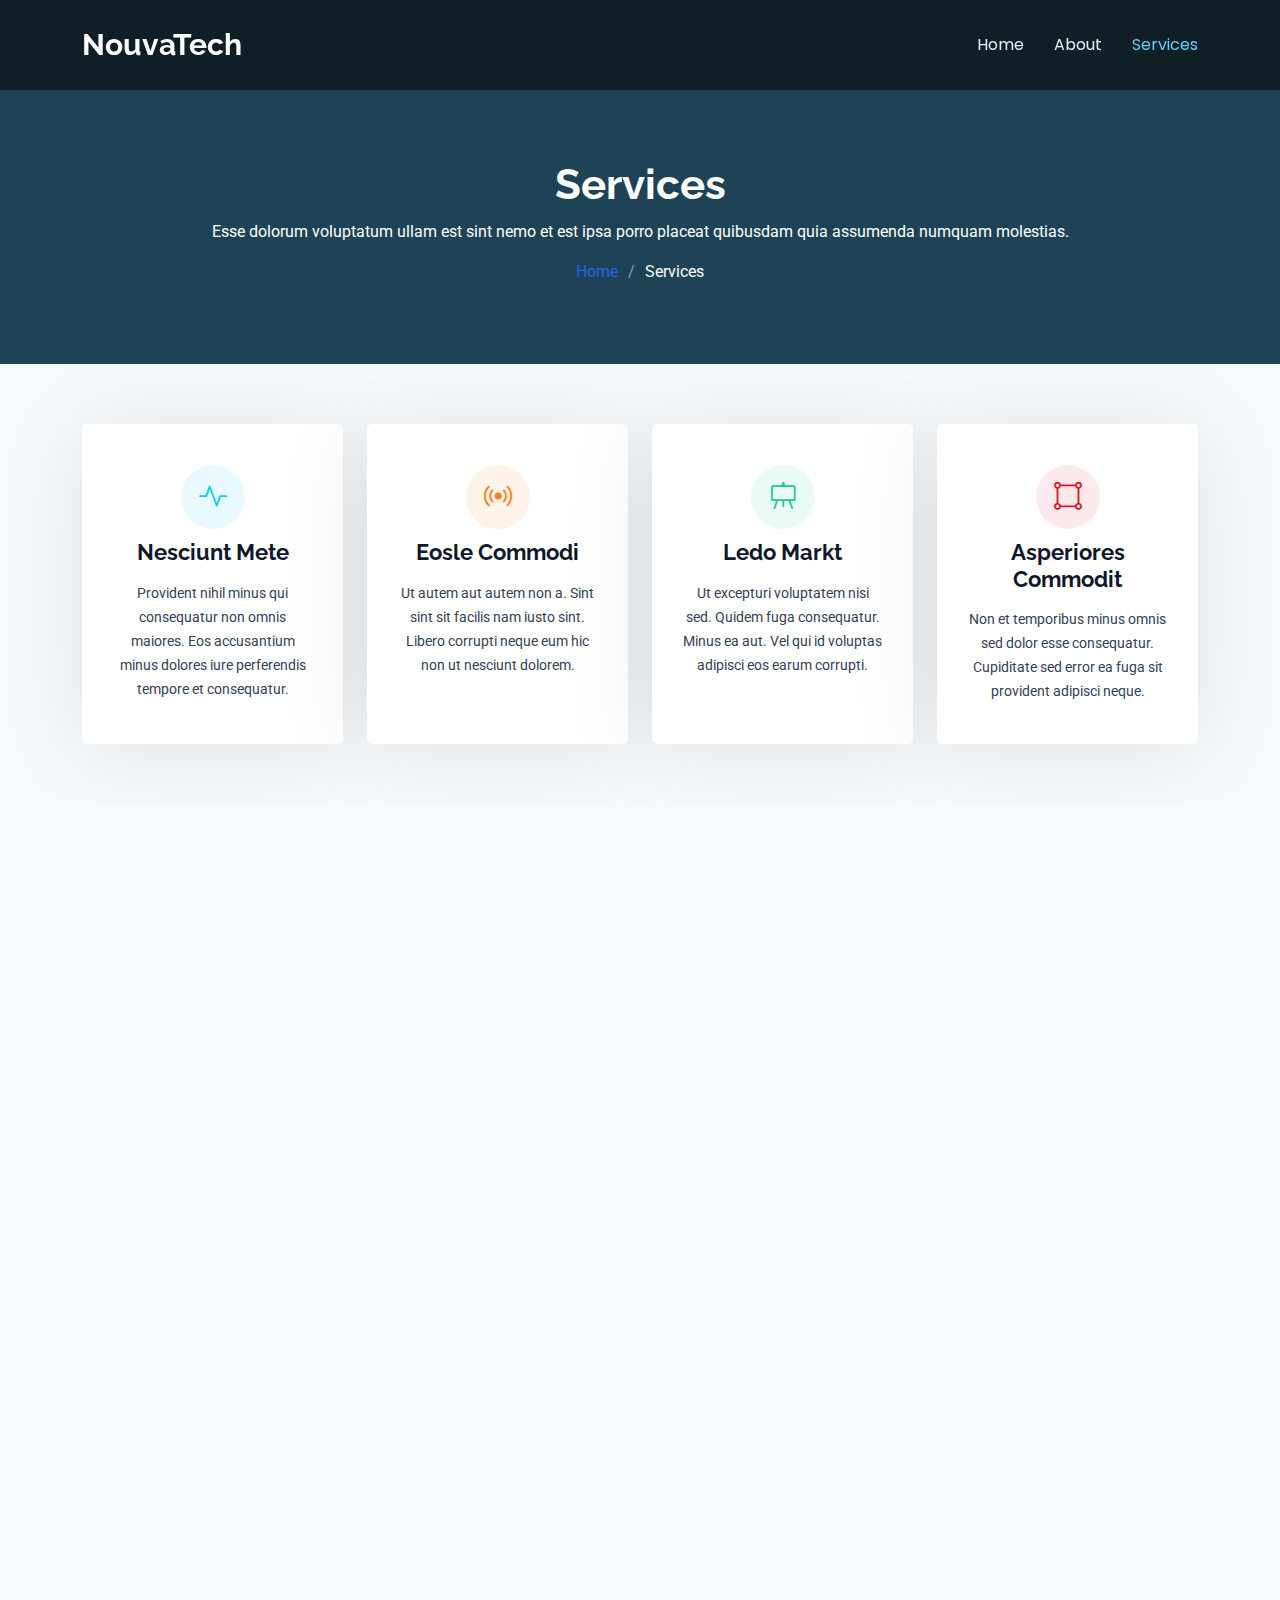
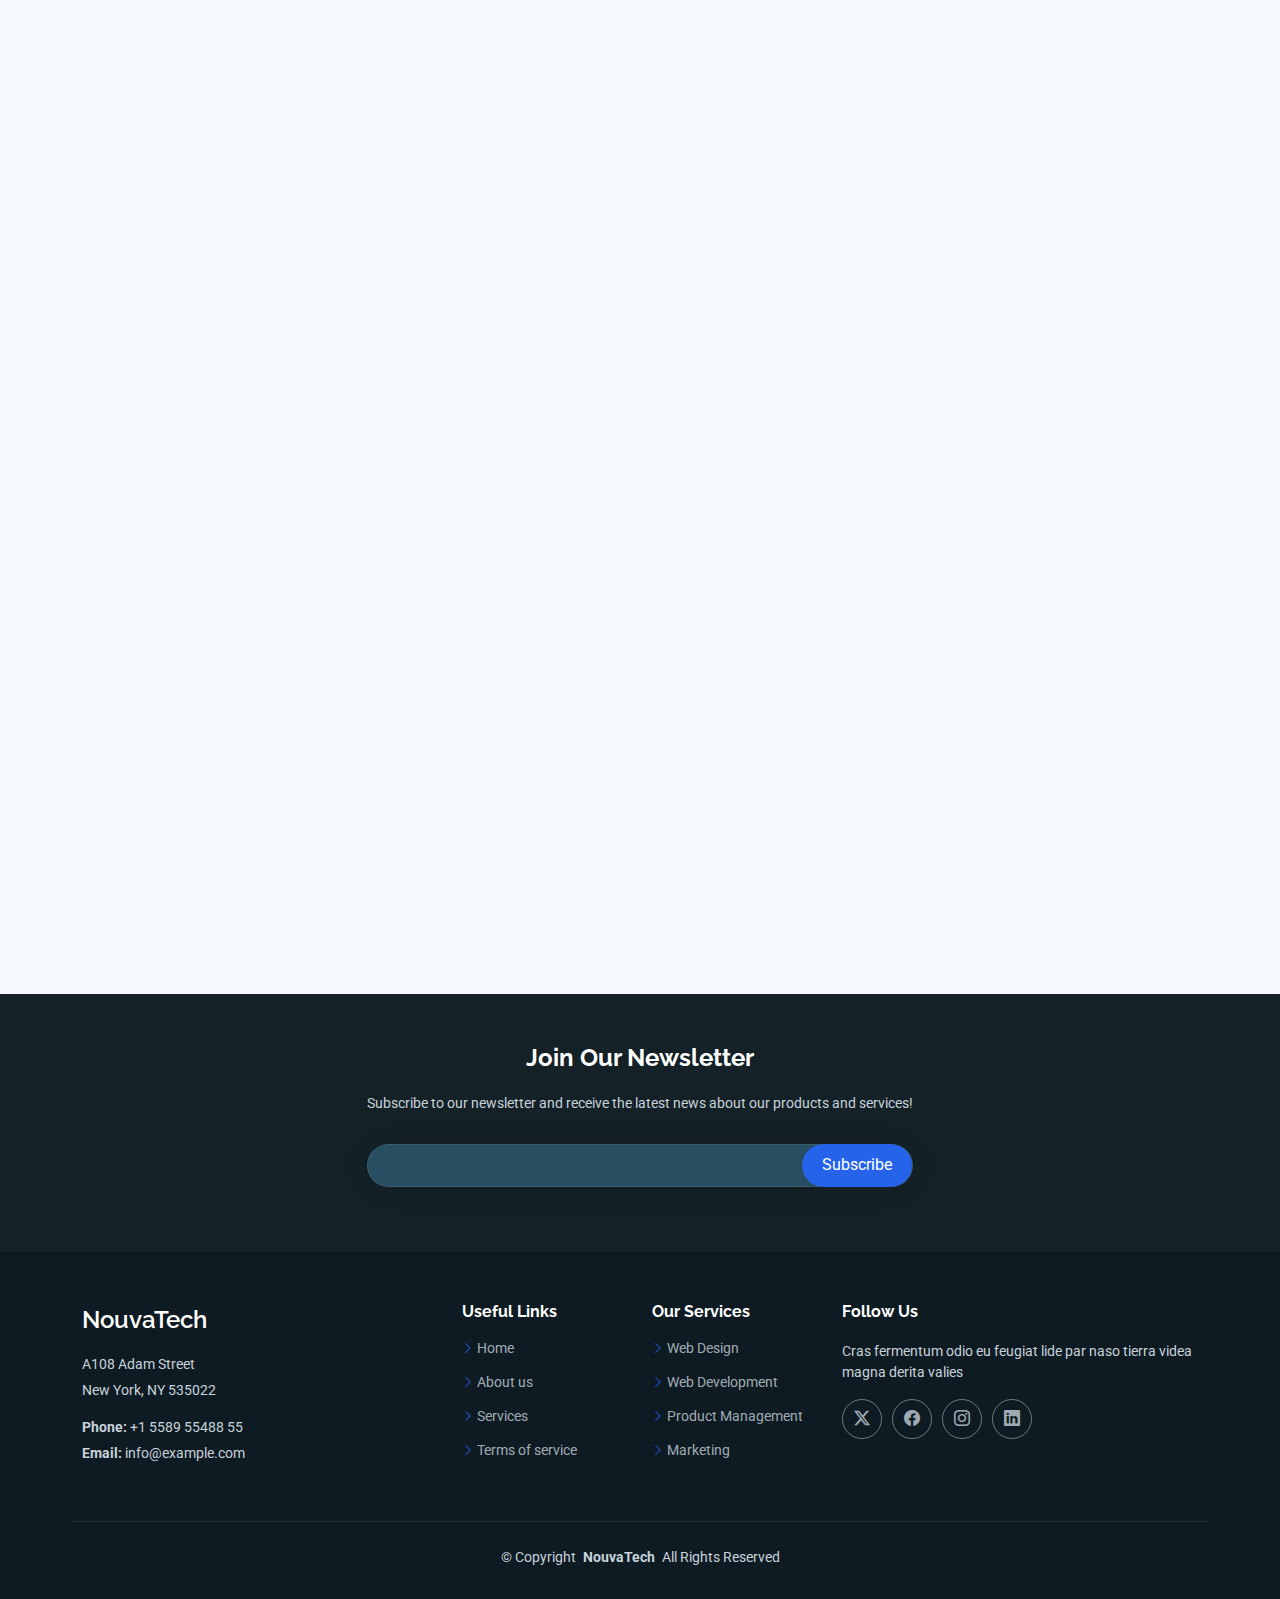
<file: services.html>
<!DOCTYPE html>
<html lang="en">

<head>
  <meta charset="utf-8">
  <meta content="width=device-width, initial-scale=1.0" name="viewport">
  <title>Services</title>
  <meta name="description" content="">
  <meta name="keywords" content="">

  <!-- Favicons -->
  <link href="assets/img/favicon.png" rel="icon">
  <link href="assets/img/apple-touch-icon.png" rel="apple-touch-icon">

  <!-- Fonts -->
  <link href="https://fonts.googleapis.com" rel="preconnect">
  <link href="https://fonts.gstatic.com" rel="preconnect" crossorigin>
  <link href="https://fonts.googleapis.com/css2?family=Roboto:ital,wght@0,100;0,300;0,400;0,500;0,700;0,900;1,100;1,300;1,400;1,500;1,700;1,900&family=Poppins:ital,wght@0,100;0,200;0,300;0,400;0,500;0,600;0,700;0,800;0,900;1,100;1,200;1,300;1,400;1,500;1,600;1,700;1,800;1,900&family=Raleway:ital,wght@0,100;0,200;0,300;0,400;0,500;0,600;0,700;0,800;0,900;1,100;1,200;1,300;1,400;1,500;1,600;1,700;1,800;1,900&display=swap" rel="stylesheet">

  <!-- Vendor CSS Files -->
  <link href="assets/vendor/bootstrap/css/bootstrap.min.css" rel="stylesheet">
  <link href="assets/vendor/bootstrap-icons/bootstrap-icons.css" rel="stylesheet">
  <link href="assets/vendor/aos/aos.css" rel="stylesheet">
  <link href="assets/vendor/glightbox/css/glightbox.min.css" rel="stylesheet">
  <link href="assets/vendor/swiper/swiper-bundle.min.css" rel="stylesheet">

  <!-- Main CSS File -->
  <link href="assets/css/main.css" rel="stylesheet">


</head>

<body class="services-page">

  <header id="header" class="header d-flex align-items-center fixed-top">
    <div class="container-fluid container-xl position-relative d-flex align-items-center justify-content-between">

      <a href="index.html" class="logo d-flex align-items-center">
        <!-- Uncomment the line below if you also wish to use an image logo -->
        <!-- <img src="assets/img/logo.png" alt=""> -->
        <h1 class="sitename">NouvaTech</h1>
      </a>

      <nav id="navmenu" class="navmenu">
        <ul>
          <li><a href="index.html">Home</a></li>
          <li><a href="about.html">About</a></li>
          <li><a href="services.html" class="active">Services</a></li>
    
        
          
        </ul>
        <i class="mobile-nav-toggle d-xl-none bi bi-list"></i>
      </nav>

    </div>
  </header>

  <main class="main">

    <!-- Page Title -->
    <div class="page-title dark-background">
      <div class="container position-relative">
        <h1>Services</h1>
        <p>Esse dolorum voluptatum ullam est sint nemo et est ipsa porro placeat quibusdam quia assumenda numquam molestias.</p>
        <nav class="breadcrumbs">
          <ol>
            <li><a href="index.html">Home</a></li>
            <li class="current">Services</li>
          </ol>
        </nav>
      </div>
    </div><!-- End Page Title -->

    <!-- Featured Services Section -->
    <section id="featured-services" class="featured-services section">

      <div class="container">

        <div class="row gy-4">

          <div class="col-lg-3 col-md-6" data-aos="fade-up" data-aos-delay="100">
            <div class="service-item item-cyan position-relative">
              <div class="icon">
                <i class="bi bi-activity"></i>
              </div>
              <a href="service-details.html" class="stretched-link">
                <h3>Nesciunt Mete</h3>
              </a>
              <p>Provident nihil minus qui consequatur non omnis maiores. Eos accusantium minus dolores iure perferendis tempore et consequatur.</p>
            </div>
          </div><!-- End Service Item -->

          <div class="col-lg-3 col-md-6" data-aos="fade-up" data-aos-delay="200">
            <div class="service-item item-orange position-relative">
              <div class="icon">
                <i class="bi bi-broadcast"></i>
              </div>
              <a href="service-details.html" class="stretched-link">
                <h3>Eosle Commodi</h3>
              </a>
              <p>Ut autem aut autem non a. Sint sint sit facilis nam iusto sint. Libero corrupti neque eum hic non ut nesciunt dolorem.</p>
            </div>
          </div><!-- End Service Item -->

          <div class="col-lg-3 col-md-6" data-aos="fade-up" data-aos-delay="300">
            <div class="service-item item-teal position-relative">
              <div class="icon">
                <i class="bi bi-easel"></i>
              </div>
              <a href="service-details.html" class="stretched-link">
                <h3>Ledo Markt</h3>
              </a>
              <p>Ut excepturi voluptatem nisi sed. Quidem fuga consequatur. Minus ea aut. Vel qui id voluptas adipisci eos earum corrupti.</p>
            </div>
          </div><!-- End Service Item -->

          <div class="col-lg-3 col-md-6" data-aos="fade-up" data-aos-delay="400">
            <div class="service-item item-red position-relative">
              <div class="icon">
                <i class="bi bi-bounding-box-circles"></i>
              </div>
              <a href="service-details.html" class="stretched-link">
                <h3>Asperiores Commodit</h3>
              </a>
              <p>Non et temporibus minus omnis sed dolor esse consequatur. Cupiditate sed error ea fuga sit provident adipisci neque.</p>
              <a href="service-details.html" class="stretched-link"></a>
            </div>
          </div><!-- End Service Item -->
        </div>

      </div>

    </section><!-- /Featured Services Section -->

    <!-- Services Section -->
    <section id="services" class="services section">

      <div class="container" data-aos="fade-up" data-aos-delay="100">

        <div class="row gy-4">

          <div class="col-lg-6" data-aos="zoom-in" data-aos-delay="200">
            <div class="service-item position-relative">
              <div class="img">
                <img src="assets/img/services-1.jpg" class="img-fluid" alt="">
              </div>
              <div class="details">
                <a href="service-details.html" class="stretched-link">
                  <h3>Nesciunt Mete</h3>
                </a>
                <p>Provident nihil minus qui consequatur non omnis maiores. Eos accusantium minus dolores iure perferendis.</p>
              </div>
            </div>
          </div><!-- End Service Item -->

          <div class="col-lg-6" data-aos="zoom-in" data-aos-delay="300">
            <div class="service-item position-relative">
              <div class="img">
                <img src="assets/img/services-2.jpg" class="img-fluid" alt="">
              </div>
              <div class="details">
                <a href="service-details.html" class="stretched-link">
                  <h3>Eosle Commodi</h3>
                </a>
                <p>Ut autem aut autem non a. Sint sint sit facilis nam iusto sint. Libero corrupti neque eum hic non ut nesciunt dolorem.</p>
              </div>
            </div>
          </div><!-- End Service Item -->

          <div class="col-lg-6" data-aos="zoom-in" data-aos-delay="400">
            <div class="service-item position-relative">
              <div class="img">
                <img src="assets/img/services-3.jpg" class="img-fluid" alt="">
              </div>
              <div class="details">
                <a href="service-details.html" class="stretched-link">
                  <h3>Ledo Markt</h3>
                </a>
                <p>Ut excepturi voluptatem nisi sed. Quidem fuga consequatur. Minus ea aut. Vel qui id voluptas adipisci eos earum corrupti.</p>
              </div>
            </div>
          </div><!-- End Service Item -->

          <div class="col-lg-6" data-aos="zoom-in" data-aos-delay="500">
            <div class="service-item position-relative">
              <div class="img">
                <img src="assets/img/services-4.jpg" class="img-fluid" alt="">
              </div>
              <div class="details">
                <a href="service-details.html" class="stretched-link">
                  <h3>Asperiores Commodit</h3>
                </a>
                <p>Non et temporibus minus omnis sed dolor esse consequatur. Cupiditate sed error ea fuga sit provident adipisci neque.</p>
                <a href="service-details.html" class="stretched-link"></a>
              </div>
            </div>
          </div><!-- End Service Item -->

        </div>

      </div>

    </section><!-- /Services Section -->

    <!-- Pricing Section -->
    <section id="pricing" class="pricing section">

      <!-- Section Title -->
      <div class="container section-title" data-aos="fade-up">
        <h2>Pricing</h2>
        <p>Necessitatibus eius consequatur ex aliquid fuga eum quidem sint consectetur velit</p>
      </div><!-- End Section Title -->

      <div class="container">

        <div class="row g-4 g-lg-0">

          <div class="col-lg-4" data-aos="zoom-in" data-aos-delay="100">
            <div class="pricing-item">
              <h3>Free Plan</h3>
              <h4><sup>$</sup>0<span> / month</span></h4>
              <ul>
                <li><i class="bi bi-check"></i> <span>Quam adipiscing vitae proin</span></li>
                <li><i class="bi bi-check"></i> <span>Nec feugiat nisl pretium</span></li>
                <li><i class="bi bi-check"></i> <span>Nulla at volutpat diam uteera</span></li>
                <li class="na"><i class="bi bi-x"></i> <span>Pharetra massa massa ultricies</span></li>
                <li class="na"><i class="bi bi-x"></i> <span>Massa ultricies mi quis hendrerit</span></li>
              </ul>
              <div class="text-center"><a href="#" class="buy-btn">Buy Now</a></div>
            </div>
          </div><!-- End Pricing Item -->

          <div class="col-lg-4 featured" data-aos="zoom-in" data-aos-delay="200">
            <div class="pricing-item">
              <h3>Business Plan</h3>
              <h4><sup>$</sup>29<span> / month</span></h4>
              <ul>
                <li><i class="bi bi-check"></i> <span>Quam adipiscing vitae proin</span></li>
                <li><i class="bi bi-check"></i> <span>Nec feugiat nisl pretium</span></li>
                <li><i class="bi bi-check"></i> <span>Nulla at volutpat diam uteera</span></li>
                <li><i class="bi bi-check"></i> <span>Pharetra massa massa ultricies</span></li>
                <li><i class="bi bi-check"></i> <span>Massa ultricies mi quis hendrerit</span></li>
              </ul>
              <div class="text-center"><a href="#" class="buy-btn">Buy Now</a></div>
            </div>
          </div><!-- End Pricing Item -->

          <div class="col-lg-4" data-aos="zoom-in" data-aos-delay="100">
            <div class="pricing-item">
              <h3>Developer Plan</h3>
              <h4><sup>$</sup>49<span> / month</span></h4>
              <ul>
                <li><i class="bi bi-check"></i> <span>Quam adipiscing vitae proin</span></li>
                <li><i class="bi bi-check"></i> <span>Nec feugiat nisl pretium</span></li>
                <li><i class="bi bi-check"></i> <span>Nulla at volutpat diam uteera</span></li>
                <li><i class="bi bi-check"></i> <span>Pharetra massa massa ultricies</span></li>
                <li><i class="bi bi-check"></i> <span>Massa ultricies mi quis hendrerit</span></li>
              </ul>
              <div class="text-center"><a href="#" class="buy-btn">Buy Now</a></div>
            </div>
          </div><!-- End Pricing Item -->

        </div>

      </div>

    </section><!-- /Pricing Section -->

  </main>

  <footer id="footer" class="footer dark-background">

    <div class="footer-newsletter">
      <div class="container">
        <div class="row justify-content-center text-center">
          <div class="col-lg-6">
            <h4>Join Our Newsletter</h4>
            <p>Subscribe to our newsletter and receive the latest news about our products and services!</p>
            <form action="forms/newsletter.php" method="post" class="php-email-form">
              <div class="newsletter-form"><input type="email" name="email"><input type="submit" value="Subscribe"></div>
              <div class="loading">Loading</div>
              <div class="error-message"></div>
              <div class="sent-message">Your subscription request has been sent. Thank you!</div>
            </form>
          </div>
        </div>
      </div>
    </div>

    <div class="container footer-top">
      <div class="row gy-4">
        <div class="col-lg-4 col-md-6 footer-about">
          <a href="index.html" class="d-flex align-items-center">
            <span class="sitename">NouvaTech</span>
          </a>
          <div class="footer-contact pt-3">
            <p>A108 Adam Street</p>
            <p>New York, NY 535022</p>
            <p class="mt-3"><strong>Phone:</strong> <span>+1 5589 55488 55</span></p>
            <p><strong>Email:</strong> <span>info@example.com</span></p>
          </div>
        </div>

        <div class="col-lg-2 col-md-3 footer-links">
          <h4>Useful Links</h4>
          <ul>
            <li><i class="bi bi-chevron-right"></i> <a href="#">Home</a></li>
            <li><i class="bi bi-chevron-right"></i> <a href="#">About us</a></li>
            <li><i class="bi bi-chevron-right"></i> <a href="#">Services</a></li>
            <li><i class="bi bi-chevron-right"></i> <a href="#">Terms of service</a></li>
          </ul>
        </div>

        <div class="col-lg-2 col-md-3 footer-links">
          <h4>Our Services</h4>
          <ul>
            <li><i class="bi bi-chevron-right"></i> <a href="#">Web Design</a></li>
            <li><i class="bi bi-chevron-right"></i> <a href="#">Web Development</a></li>
            <li><i class="bi bi-chevron-right"></i> <a href="#">Product Management</a></li>
            <li><i class="bi bi-chevron-right"></i> <a href="#">Marketing</a></li>
          </ul>
        </div>

        <div class="col-lg-4 col-md-12">
          <h4>Follow Us</h4>
          <p>Cras fermentum odio eu feugiat lide par naso tierra videa magna derita valies</p>
          <div class="social-links d-flex">
            <a href=""><i class="bi bi-twitter-x"></i></a>
            <a href=""><i class="bi bi-facebook"></i></a>
            <a href=""><i class="bi bi-instagram"></i></a>
            <a href=""><i class="bi bi-linkedin"></i></a>
          </div>
        </div>

      </div>
    </div>

    <div class="container copyright text-center mt-4">
      <p>© <span>Copyright</span> <strong class="px-1 sitename">NouvaTech</strong> <span>All Rights Reserved</span></p>
      <div class="credits">
        <!-- All the links in the footer should remain intact. -->
        <!-- You can delete the links only if you've purchased the pro version. -->
        <!-- Licensing information: https://bootstrapmade.com/license/ -->
        <!-- Purchase the pro version with working PHP/AJAX contact form: [buy-url] -->
      
      </div>
    </div>

  </footer>

  <!-- Scroll Top -->
  <a href="#" id="scroll-top" class="scroll-top d-flex align-items-center justify-content-center"><i class="bi bi-arrow-up-short"></i></a>

  <!-- Preloader -->
  <div id="preloader"></div>

  <!-- Vendor JS Files -->
  <script src="assets/vendor/bootstrap/js/bootstrap.bundle.min.js"></script>
  <script src="assets/vendor/php-email-form/validate.js"></script>
  <script src="assets/vendor/aos/aos.js"></script>
  <script src="assets/vendor/glightbox/js/glightbox.min.js"></script>
  <script src="assets/vendor/purecounter/purecounter_vanilla.js"></script>
  <script src="assets/vendor/swiper/swiper-bundle.min.js"></script>
  <script src="assets/vendor/waypoints/noframework.waypoints.js"></script>
  <script src="assets/vendor/imagesloaded/imagesloaded.pkgd.min.js"></script>
  <script src="assets/vendor/isotope-layout/isotope.pkgd.min.js"></script>

  <!-- Main JS File -->
  <script src="assets/js/main.js"></script>

</body>

</html>
</file>
<file: assets/css/main.css>
/* Fonts */
:root {
  --default-font: "Roboto",  system-ui, -apple-system, "Segoe UI", Roboto, "Helvetica Neue", Arial, "Noto Sans", "Liberation Sans", sans-serif, "Apple Color Emoji", "Segoe UI Emoji", "Segoe UI Symbol", "Noto Color Emoji";
  --heading-font: "Raleway",  sans-serif;
  --nav-font: "Poppins",  sans-serif;
}

/* Global Colors - The following color variables are used throughout the website. Updating them here will change the color scheme of the entire website */
:root { 
  --background-color: #ffffff; /* Background color for the entire website, including individual sections */
  --default-color: #555555; /* Default color used for the majority of the text content across the entire website */
  --heading-color: #1e4356; /* Color for headings, subheadings and title throughout the website */
  --accent-color: #68a4c4; /* Accent color that represents your brand on the website. It's used for buttons, links, and other elements that need to stand out */
  --surface-color: #ffffff; /* The surface color is used as a background of boxed elements within sections, such as cards, icon boxes, or other elements that require a visual separation from the global background. */
  --contrast-color: #ffffff; /* Contrast color for text, ensuring readability against backgrounds of accent, heading, or default colors. */
}

/* Nav Menu Colors - The following color variables are used specifically for the navigation menu. They are separate from the global colors to allow for more customization options */
:root {
  --nav-color: #ffffff;  /* The default color of the main navmenu links */
  --nav-hover-color: #68a4c4; /* Applied to main navmenu links when they are hovered over or active */
  --nav-mobile-background-color: #ffffff; /* Used as the background color for mobile navigation menu */
  --nav-dropdown-background-color: #ffffff; /* Used as the background color for dropdown items that appear when hovering over primary navigation items */
  --nav-dropdown-color: #555555; /* Used for navigation links of the dropdown items in the navigation menu. */
  --nav-dropdown-hover-color: #68a4c4; /* Similar to --nav-hover-color, this color is applied to dropdown navigation links when they are hovered over. */
}

/* Color Presets - These classes override global colors when applied to any section or element, providing reuse of the sam color scheme. */

.light-background {
  --background-color: #f4f8fb;
  --surface-color: #ffffff;
}

.dark-background {
  --background-color: #1e4356;
  --default-color: #ffffff;
  --heading-color: #ffffff;
  --surface-color: #284e62;
  --contrast-color: #ffffff;
}

/* Smooth scroll */
:root {
  scroll-behavior: smooth;
}

/*--------------------------------------------------------------
# General Styling & Shared Classes
--------------------------------------------------------------*/
body {
  color: var(--default-color);
  background-color: var(--background-color);
  font-family: var(--default-font);
}

a {
  color: var(--accent-color);
  text-decoration: none;
  transition: 0.3s;
}

a:hover {
  color: color-mix(in srgb, var(--accent-color), transparent 25%);
  text-decoration: none;
}

h1,
h2,
h3,
h4,
h5,
h6 {
  color: var(--heading-color);
  font-family: var(--heading-font);
}

/* PHP Email Form Messages
------------------------------*/
.php-email-form .error-message {
  display: none;
  background: #df1529;
  color: #ffffff;
  text-align: left;
  padding: 15px;
  margin-bottom: 24px;
  font-weight: 600;
}

.php-email-form .sent-message {
  display: none;
  color: #ffffff;
  background: #059652;
  text-align: center;
  padding: 15px;
  margin-bottom: 24px;
  font-weight: 600;
}

.php-email-form .loading {
  display: none;
  background: var(--surface-color);
  text-align: center;
  padding: 15px;
  margin-bottom: 24px;
}

.php-email-form .loading:before {
  content: "";
  display: inline-block;
  border-radius: 50%;
  width: 24px;
  height: 24px;
  margin: 0 10px -6px 0;
  border: 3px solid var(--accent-color);
  border-top-color: var(--surface-color);
  animation: php-email-form-loading 1s linear infinite;
}

@keyframes php-email-form-loading {
  0% {
    transform: rotate(0deg);
  }

  100% {
    transform: rotate(360deg);
  }
}

/* Pulsating Play Button
------------------------------*/
.pulsating-play-btn {
  width: 94px;
  height: 94px;
  background: radial-gradient(var(--accent-color) 50%, color-mix(in srgb, var(--accent-color), transparent 75%) 52%);
  border-radius: 50%;
  display: block;
  position: relative;
  overflow: hidden;
}

.pulsating-play-btn:before {
  content: "";
  position: absolute;
  width: 120px;
  height: 120px;
  animation-delay: 0s;
  animation: pulsate-play-btn 2s;
  animation-direction: forwards;
  animation-iteration-count: infinite;
  animation-timing-function: steps;
  opacity: 1;
  border-radius: 50%;
  border: 5px solid color-mix(in srgb, var(--accent-color), transparent 30%);
  top: -15%;
  left: -15%;
  background: rgba(198, 16, 0, 0);
}

.pulsating-play-btn:after {
  content: "";
  position: absolute;
  left: 50%;
  top: 50%;
  transform: translateX(-40%) translateY(-50%);
  width: 0;
  height: 0;
  border-top: 10px solid transparent;
  border-bottom: 10px solid transparent;
  border-left: 15px solid #fff;
  z-index: 100;
  transition: all 400ms cubic-bezier(0.55, 0.055, 0.675, 0.19);
}

.pulsating-play-btn:hover:before {
  content: "";
  position: absolute;
  left: 50%;
  top: 50%;
  transform: translateX(-40%) translateY(-50%);
  width: 0;
  height: 0;
  border: none;
  border-top: 10px solid transparent;
  border-bottom: 10px solid transparent;
  border-left: 15px solid #fff;
  z-index: 200;
  animation: none;
  border-radius: 0;
}

.pulsating-play-btn:hover:after {
  border-left: 15px solid var(--accent-color);
  transform: scale(20);
}

@keyframes pulsate-play-btn {
  0% {
    transform: scale(0.6, 0.6);
    opacity: 1;
  }

  100% {
    transform: scale(1, 1);
    opacity: 0;
  }
}

/*--------------------------------------------------------------
# Global Header
--------------------------------------------------------------*/
.header {
  --background-color: rgba(255, 255, 255, 0);
  --default-color: #ffffff;
  --heading-color: #ffffff;
  color: var(--default-color);
  background-color: var(--background-color);
  padding: 15px 0;
  transition: all 0.5s;
  z-index: 997;
}

.header .logo {
  line-height: 1;
}

.header .logo img {
  max-height: 32px;
  margin-right: 8px;
}

.header .logo h1 {
  font-size: 30px;
  margin: 0;
  font-weight: 700;
  color: var(--heading-color);
}

/* Global Header on Scroll
------------------------------*/
.scrolled .header {
  --background-color: #1e4356;
}

/*--------------------------------------------------------------
# Navigation Menu
--------------------------------------------------------------*/
/* Navmenu - Desktop */
@media (min-width: 1200px) {
  .navmenu {
    padding: 0;
  }

  .navmenu ul {
    margin: 0;
    padding: 0;
    display: flex;
    list-style: none;
    align-items: center;
  }

  .navmenu li {
    position: relative;
  }

  .navmenu a,
  .navmenu a:focus {
    color: var(--nav-color);
    padding: 18px 15px;
    font-size: 16px;
    font-family: var(--nav-font);
    font-weight: 400;
    display: flex;
    align-items: center;
    justify-content: space-between;
    white-space: nowrap;
    transition: 0.3s;
  }

  .navmenu a i,
  .navmenu a:focus i {
    font-size: 12px;
    line-height: 0;
    margin-left: 5px;
    transition: 0.3s;
  }

  .navmenu li:last-child a {
    padding-right: 0;
  }

  .navmenu li:hover>a,
  .navmenu .active,
  .navmenu .active:focus {
    color: var(--nav-hover-color);
  }

  .navmenu .dropdown ul {
    margin: 0;
    padding: 10px 0;
    background: var(--nav-dropdown-background-color);
    display: block;
    position: absolute;
    visibility: hidden;
    left: 14px;
    top: 130%;
    opacity: 0;
    transition: 0.3s;
    border-radius: 4px;
    z-index: 99;
    box-shadow: 0px 0px 30px rgba(0, 0, 0, 0.1);
  }

  .navmenu .dropdown ul li {
    min-width: 200px;
  }

  .navmenu .dropdown ul a {
    padding: 10px 20px;
    font-size: 15px;
    text-transform: none;
    color: var(--nav-dropdown-color);
  }

  .navmenu .dropdown ul a i {
    font-size: 12px;
  }

  .navmenu .dropdown ul a:hover,
  .navmenu .dropdown ul .active:hover,
  .navmenu .dropdown ul li:hover>a {
    color: var(--nav-dropdown-hover-color);
  }

  .navmenu .dropdown:hover>ul {
    opacity: 1;
    top: 100%;
    visibility: visible;
  }

  .navmenu .dropdown .dropdown ul {
    top: 0;
    left: -90%;
    visibility: hidden;
  }

  .navmenu .dropdown .dropdown:hover>ul {
    opacity: 1;
    top: 0;
    left: -100%;
    visibility: visible;
  }
}

/* Navmenu - Mobile */
@media (max-width: 1199px) {
  .mobile-nav-toggle {
    color: var(--nav-color);
    font-size: 28px;
    line-height: 0;
    margin-right: 10px;
    cursor: pointer;
    transition: color 0.3s;
  }

  .navmenu {
    padding: 0;
    z-index: 9997;
  }

  .navmenu ul {
    display: none;
    list-style: none;
    position: absolute;
    inset: 60px 20px 20px 20px;
    padding: 10px 0;
    margin: 0;
    border-radius: 6px;
    background-color: var(--nav-mobile-background-color);
    overflow-y: auto;
    transition: 0.3s;
    z-index: 9998;
    box-shadow: 0px 0px 30px rgba(0, 0, 0, 0.1);
  }

  .navmenu a,
  .navmenu a:focus {
    color: var(--nav-dropdown-color);
    padding: 10px 20px;
    font-family: var(--nav-font);
    font-size: 17px;
    font-weight: 500;
    display: flex;
    align-items: center;
    justify-content: space-between;
    white-space: nowrap;
    transition: 0.3s;
  }

  .navmenu a i,
  .navmenu a:focus i {
    font-size: 12px;
    line-height: 0;
    margin-left: 5px;
    width: 30px;
    height: 30px;
    display: flex;
    align-items: center;
    justify-content: center;
    border-radius: 50%;
    transition: 0.3s;
    background-color: color-mix(in srgb, var(--accent-color), transparent 90%);
  }

  .navmenu a i:hover,
  .navmenu a:focus i:hover {
    background-color: var(--accent-color);
    color: var(--contrast-color);
  }

  .navmenu a:hover,
  .navmenu .active,
  .navmenu .active:focus {
    color: var(--nav-dropdown-hover-color);
  }

  .navmenu .active i,
  .navmenu .active:focus i {
    background-color: var(--accent-color);
    color: var(--contrast-color);
    transform: rotate(180deg);
  }

  .navmenu .dropdown ul {
    position: static;
    display: none;
    z-index: 99;
    padding: 10px 0;
    margin: 10px 20px;
    background-color: var(--nav-dropdown-background-color);
    border: 1px solid color-mix(in srgb, var(--default-color), transparent 90%);
    box-shadow: none;
    transition: all 0.5s ease-in-out;
  }

  .navmenu .dropdown ul ul {
    background-color: rgba(33, 37, 41, 0.1);
  }

  .navmenu .dropdown>.dropdown-active {
    display: block;
    background-color: rgba(33, 37, 41, 0.03);
  }

  .mobile-nav-active {
    overflow: hidden;
  }

  .mobile-nav-active .mobile-nav-toggle {
    color: #fff;
    position: absolute;
    font-size: 32px;
    top: 15px;
    right: 15px;
    margin-right: 0;
    z-index: 9999;
  }

  .mobile-nav-active .navmenu {
    position: fixed;
    overflow: hidden;
    inset: 0;
    background: rgba(33, 37, 41, 0.8);
    transition: 0.3s;
  }

  .mobile-nav-active .navmenu>ul {
    display: block;
  }
}

/*--------------------------------------------------------------
# Global Footer
--------------------------------------------------------------*/
.footer {
  color: var(--default-color);
  background-color: var(--background-color);
  font-size: 14px;
  position: relative;
}

.footer .footer-newsletter {
  background-color: color-mix(in srgb, var(--default-color), transparent 97%);
  padding: 50px 0;
}

.footer .footer-newsletter h4 {
  font-size: 24px;
}

.footer .footer-newsletter .newsletter-form {
  margin-top: 30px;
  margin-bottom: 15px;
  padding: 6px 8px;
  position: relative;
  border-radius: 4px;
  background-color: var(--surface-color);
  border: 1px solid color-mix(in srgb, var(--default-color), transparent 90%);
  box-shadow: 0px 2px 25px rgba(0, 0, 0, 0.1);
  display: flex;
  transition: 0.3s;
  border-radius: 50px;
}

.footer .footer-newsletter .newsletter-form:focus-within {
  border-color: var(--accent-color);
}

.footer .footer-newsletter .newsletter-form input[type=email] {
  border: 0;
  padding: 4px;
  width: 100%;
  background-color: var(--surface-color);
  color: var(--default-color);
}

.footer .footer-newsletter .newsletter-form input[type=email]:focus-visible {
  outline: none;
}

.footer .footer-newsletter .newsletter-form input[type=submit] {
  border: 0;
  font-size: 16px;
  padding: 0 20px;
  margin: -7px -8px -7px 0;
  background: var(--accent-color);
  color: var(--contrast-color);
  transition: 0.3s;
  border-radius: 50px;
}

.footer .footer-newsletter .newsletter-form input[type=submit]:hover {
  background: color-mix(in srgb, var(--accent-color), transparent 20%);
}

.footer .footer-top {
  padding-top: 50px;
}

.footer .social-links a {
  display: flex;
  align-items: center;
  justify-content: center;
  width: 40px;
  height: 40px;
  border-radius: 50%;
  border: 1px solid color-mix(in srgb, var(--default-color), transparent 50%);
  font-size: 16px;
  color: color-mix(in srgb, var(--default-color), transparent 20%);
  margin-right: 10px;
  transition: 0.3s;
}

.footer .social-links a:hover {
  color: var(--accent-color);
  border-color: var(--accent-color);
}

.footer h4 {
  font-size: 16px;
  font-weight: bold;
  position: relative;
  padding-bottom: 12px;
}

.footer .footer-links {
  margin-bottom: 30px;
}

.footer .footer-links ul {
  list-style: none;
  padding: 0;
  margin: 0;
}

.footer .footer-links ul i {
  margin-right: 3px;
  font-size: 12px;
  line-height: 0;
  color: var(--accent-color);
}

.footer .footer-links ul li {
  padding: 10px 0;
  display: flex;
  align-items: center;
}

.footer .footer-links ul li:first-child {
  padding-top: 0;
}

.footer .footer-links ul a {
  display: inline-block;
  color: color-mix(in srgb, var(--default-color), transparent 20%);
  line-height: 1;
}

.footer .footer-links ul a:hover {
  color: var(--accent-color);
}

.footer .footer-about a {
  color: var(--heading-color);
  font-size: 24px;
  font-weight: 600;
  font-family: var(--heading-font);
}

.footer .footer-contact p {
  margin-bottom: 5px;
}

.footer .copyright {
  padding: 25px 0;
  border-top: 1px solid color-mix(in srgb, var(--default-color), transparent 90%);
}

.footer .copyright p {
  margin-bottom: 0;
}

.footer .credits {
  margin-top: 6px;
  font-size: 13px;
}

/*--------------------------------------------------------------
# Preloader
--------------------------------------------------------------*/
#preloader {
  position: fixed;
  inset: 0;
  z-index: 999999;
  overflow: hidden;
  background: var(--background-color);
  transition: all 0.6s ease-out;
}

#preloader:before {
  content: "";
  position: fixed;
  top: calc(50% - 30px);
  left: calc(50% - 30px);
  border: 6px solid #ffffff;
  border-color: var(--accent-color) transparent var(--accent-color) transparent;
  border-radius: 50%;
  width: 60px;
  height: 60px;
  animation: animate-preloader 1.5s linear infinite;
}

@keyframes animate-preloader {
  0% {
    transform: rotate(0deg);
  }

  100% {
    transform: rotate(360deg);
  }
}

/*--------------------------------------------------------------
# Scroll Top Button
--------------------------------------------------------------*/
.scroll-top {
  position: fixed;
  visibility: hidden;
  opacity: 0;
  right: 15px;
  bottom: 15px;
  z-index: 99999;
  background-color: var(--accent-color);
  width: 40px;
  height: 40px;
  border-radius: 4px;
  transition: all 0.4s;
}

.scroll-top i {
  font-size: 24px;
  color: var(--contrast-color);
  line-height: 0;
}

.scroll-top:hover {
  background-color: color-mix(in srgb, var(--accent-color), transparent 20%);
  color: var(--contrast-color);
}

.scroll-top.active {
  visibility: visible;
  opacity: 1;
}

/*--------------------------------------------------------------
# Disable aos animation delay on mobile devices
--------------------------------------------------------------*/
@media screen and (max-width: 768px) {
  [data-aos-delay] {
    transition-delay: 0 !important;
  }
}

/*--------------------------------------------------------------
# Global Page Titles & Breadcrumbs
--------------------------------------------------------------*/
.page-title {
  color: var(--default-color);
  background-color: var(--background-color);
  padding: 160px 0 80px 0;
  text-align: center;
  position: relative;
}

.page-title:before {
  content: "";
  background-color: color-mix(in srgb, var(--background-color), transparent 50%);
  position: absolute;
  inset: 0;
}

.page-title h1 {
  font-size: 42px;
  font-weight: 700;
  margin-bottom: 10px;
}

.page-title .breadcrumbs ol {
  display: flex;
  flex-wrap: wrap;
  list-style: none;
  justify-content: center;
  padding: 0;
  margin: 0;
  font-size: 16px;
  font-weight: 400;
}

.page-title .breadcrumbs ol li+li {
  padding-left: 10px;
}

.page-title .breadcrumbs ol li+li::before {
  content: "/";
  display: inline-block;
  padding-right: 10px;
  color: color-mix(in srgb, var(--default-color), transparent 50%);
}

/*--------------------------------------------------------------
# Global Sections
--------------------------------------------------------------*/
section,
.section {
  color: var(--default-color);
  background-color: var(--background-color);
  padding: 60px 0;
  scroll-margin-top: 90px;
  overflow: clip;
}

@media (max-width: 1199px) {

  section,
  .section {
    scroll-margin-top: 66px;
  }
}

/*--------------------------------------------------------------
# Global Section Titles
--------------------------------------------------------------*/
.section-title {
  text-align: center;
  padding-bottom: 60px;
  position: relative;
}

.section-title h2 {
  font-size: 32px;
  font-weight: 700;
  margin-bottom: 20px;
  padding-bottom: 20px;
  position: relative;
}

.section-title h2:before {
  content: "";
  position: absolute;
  display: block;
  width: 160px;
  height: 1px;
  background: color-mix(in srgb, var(--default-color), transparent 60%);
  left: 0;
  right: 0;
  bottom: 1px;
  margin: auto;
}

.section-title h2::after {
  content: "";
  position: absolute;
  display: block;
  width: 60px;
  height: 3px;
  background: var(--accent-color);
  left: 0;
  right: 0;
  bottom: 0;
  margin: auto;
}

.section-title p {
  margin-bottom: 0;
}

/*--------------------------------------------------------------
# Hero Section
--------------------------------------------------------------*/
.hero {
  width: 100%;
  min-height: 80vh;
  overflow: hidden;
  display: flex;
  align-items: center;
  position: relative;
  background-color: transparent;
}

.hero::after {
  content: "";
  position: absolute;
  left: 50%;
  top: 0;
  width: 130%;
  height: 95%;
  background: linear-gradient(to right, color-mix(in srgb, var(--background-color), transparent 90%), var(--background-color)), url("../img/hero2.jpg") center top no-repeat;
  background-size: cover;
  z-index: 0;
  border-radius: 0 0 50% 50%;
  transform: translateX(-50%) rotate(0deg);
}

.hero::before {
  content: "";
  position: absolute;
  left: 50%;
  top: 0;
  width: 130%;
  height: 96%;
  background: var(--background-color);
  opacity: 0.3;
  z-index: 0;
  border-radius: 0 0 50% 50%;
  transform: translateX(-50%) translateY(18px) rotate(2deg);
}

.hero img {
  position: absolute;
  inset: 0;
  display: block;
  width: 100%;
  height: 100%;
  object-fit: cover;
  z-index: 1;
}

.hero .carousel {
  position: relative;
  width: 100%;
  display: flex;
  align-items: center;
  z-index: 3;
}

.hero .carousel-container {
  display: flex;
  justify-content: center;
  align-items: center;
  flex-direction: column;
  text-align: center;
}

.hero h2 {
  margin-bottom: 30px;
  font-size: 48px;
  font-weight: 700;
  animation: fadeInDown 1s both;
  display: block;
}

.hero p {
  width: 80%;
  margin: 0 auto 30px auto;
  color: color-mix(in srgb, var(--default-color), transparent 20%);
  animation: fadeInDown 1s both 0.2s;
}

.hero .carousel-control-prev,
.hero .carousel-control-next {
  width: 10%;
}

.hero .carousel-control-next-icon,
.hero .carousel-control-prev-icon {
  background: none;
  font-size: 48px;
  line-height: 1;
  width: auto;
  height: auto;
}

.hero .btn-get-started {
  font-weight: 500;
  font-size: 14px;
  letter-spacing: 1px;
  display: inline-block;
  padding: 12px 32px;
  border-radius: 50px;
  transition: 0.5s;
  line-height: 1;
  margin: 10px;
  color: var(--default-color);
  animation: fadeInUp 1s both 0.4s;
  border: 2px solid var(--accent-color);
}

.hero .btn-get-started:hover {
  background: var(--accent-color);
  color: var(--contrast-color);
  text-decoration: none;
}

.hero .carousel-indicators {
  bottom: -60px;
}

.hero .carousel-indicators li {
  cursor: pointer;
  background: var(--default-color);
  overflow: hidden;
  border: 0;
  width: 12px;
  height: 12px;
  border-radius: 50px;
  opacity: 0.3;
  transition: 0.3s;
}

.hero .carousel-indicators li.active {
  opacity: 1;
  background: var(--accent-color);
}

@media (min-width: 1024px) {
  .hero p {
    width: 60%;
  }

  .hero .carousel-control-prev,
  .hero .carousel-control-next {
    width: 5%;
  }
}

@media (max-width: 768px),
(max-height: 700px) {
  .hero h2 {
    font-size: 28px;
  }
}

@keyframes fadeInUp {
  from {
    opacity: 0;
    transform: translate3d(0, 100%, 0);
  }

  to {
    opacity: 1;
    transform: translate3d(0, 0, 0);
  }
}

@keyframes fadeInDown {
  from {
    opacity: 0;
    transform: translate3d(0, -100%, 0);
  }

  to {
    opacity: 1;
    transform: translate3d(0, 0, 0);
  }
}

/*--------------------------------------------------------------
# Featured Services Section
--------------------------------------------------------------*/
.featured-services {
  --cyan-color: #0dcaf0;
  --orange-color: #fd7e14;
  --teal-color: #20c997;
  --red-color: #df1529;
}

.featured-services .service-item {
  background-color: var(--surface-color);
  box-shadow: 0px 5px 90px 0px rgba(0, 0, 0, 0.1);
  height: 100%;
  padding: 40px 30px;
  text-align: center;
  transition: 0.3s;
  border-radius: 5px;
  border: 1px solid transparent;
}

.featured-services .service-item .icon {
  margin: 0 auto;
  width: 64px;
  height: 64px;
  display: flex;
  border-radius: 50%;
  align-items: center;
  justify-content: center;
  transition: ease-in-out 0.3s;
  position: relative;
}

.featured-services .service-item .icon i {
  font-size: 28px;
  transition: 0.5s;
  position: relative;
}

.featured-services .service-item h3 {
  font-weight: 700;
  margin: 10px 0 15px 0;
  font-size: 22px;
}

.featured-services .service-item p {
  line-height: 24px;
  font-size: 14px;
  margin-bottom: 0;
}

.featured-services .service-item:hover {
  box-shadow: 0px 5px 35px 0px rgba(0, 0, 0, 0.1);
}

.featured-services .service-item.item-cyan .icon {
  background-color: color-mix(in srgb, var(--cyan-color) 10%, white 95%);
}

.featured-services .service-item.item-cyan .icon i {
  color: var(--cyan-color);
}

.featured-services .service-item.item-cyan:hover {
  border-color: var(--cyan-color);
}

.featured-services .service-item.item-cyan:hover .icon {
  background-color: var(--cyan-color);
}

.featured-services .service-item.item-cyan:hover .icon i {
  color: var(--contrast-color);
}

.featured-services .service-item.item-orange .icon {
  background-color: color-mix(in srgb, var(--orange-color) 10%, white 95%);
}

.featured-services .service-item.item-orange .icon i {
  color: var(--orange-color);
}

.featured-services .service-item.item-orange:hover {
  border-color: var(--orange-color);
}

.featured-services .service-item.item-orange:hover .icon {
  background-color: var(--orange-color);
}

.featured-services .service-item.item-orange:hover .icon i {
  color: var(--contrast-color);
}

.featured-services .service-item.item-teal .icon {
  background-color: color-mix(in srgb, var(--teal-color) 10%, white 95%);
}

.featured-services .service-item.item-teal .icon i {
  color: var(--teal-color);
}

.featured-services .service-item.item-teal:hover {
  border-color: var(--teal-color);
}

.featured-services .service-item.item-teal:hover .icon {
  background-color: var(--teal-color);
}

.featured-services .service-item.item-teal:hover .icon i {
  color: var(--contrast-color);
}

.featured-services .service-item.item-red .icon {
  background-color: color-mix(in srgb, var(--red-color) 10%, white 95%);
}

.featured-services .service-item.item-red .icon i {
  color: var(--red-color);
}

.featured-services .service-item.item-red:hover {
  border-color: var(--red-color);
}

.featured-services .service-item.item-red:hover .icon {
  background-color: var(--red-color);
}

.featured-services .service-item.item-red:hover .icon i {
  color: var(--contrast-color);
}

/*--------------------------------------------------------------
# About Section
--------------------------------------------------------------*/
.about .content h3 {
  font-size: 1.75rem;
  font-weight: 700;
}

.about .content ul {
  list-style: none;
  padding: 0;
}

.about .content ul li {
  padding: 10px 0 0 0;
  display: flex;
}

.about .content ul i {
  color: var(--accent-color);
  margin-right: 0.5rem;
  line-height: 1.2;
  font-size: 1.25rem;
}

.about .content p:last-child {
  margin-bottom: 0;
}

.about .pulsating-play-btn {
  position: absolute;
  left: calc(50% - 47px);
  top: calc(50% - 47px);
}

/*--------------------------------------------------------------
# Features Section
--------------------------------------------------------------*/
.features .features-item {
  color: color-mix(in srgb, var(--default-color), transparent 20%);
}

.features .features-item+.features-item {
  margin-top: 100px;
}

@media (max-width: 640px) {
  .features .features-item+.features-item {
    margin-top: 40px;
  }
}

.features .features-item h3 {
  font-weight: 700;
  font-size: 26px;
}

.features .features-item ul {
  list-style: none;
  padding: 0;
}

.features .features-item ul li {
  padding-bottom: 10px;
  display: flex;
  align-items: center;
}

.features .features-item ul li:last-child {
  padding-bottom: 0;
}

.features .features-item ul i {
  font-size: 20px;
  padding-right: 4px;
  color: var(--accent-color);
}

.features .features-item p:last-child {
  margin-bottom: 0;
}

/*--------------------------------------------------------------
# Stats Section
--------------------------------------------------------------*/
.stats .stats-item {
  padding: 30px;
  width: 100%;
}

.stats .stats-item span {
  font-size: 48px;
  display: block;
  color: var(--accent-color);
  font-weight: 700;
}

.stats .stats-item p {
  color: color-mix(in srgb, var(--default-color), transparent 40%);
  padding: 0;
  margin: 0;
  font-family: var(--heading-font);
  font-size: 15px;
  font-weight: 600;
}

/*--------------------------------------------------------------
# Clients Section
--------------------------------------------------------------*/
.clients .swiper {
  padding: 10px 0;
}

.clients .swiper-wrapper {
  height: auto;
}

.clients .swiper-slide img {
  transition: 0.3s;
}

.clients .swiper-slide img:hover {
  transform: scale(1.1);
}

/*--------------------------------------------------------------
# Skills Section
--------------------------------------------------------------*/
.skills .progress {
  height: 60px;
  display: block;
  background: none;
  border-radius: 0;
}

.skills .progress .skill {
  color: var(--heading-color);
  padding: 0;
  margin: 0 0 6px 0;
  text-transform: uppercase;
  display: block;
  font-weight: 600;
  font-family: var(--heading-font);
}

.skills .progress .skill .val {
  float: right;
  font-style: normal;
}

.skills .progress-bar-wrap {
  background: color-mix(in srgb, var(--default-color), transparent 90%);
  height: 10px;
}

.skills .progress-bar {
  width: 1px;
  height: 10px;
  transition: 0.9s;
  background-color: var(--accent-color);
}

/*--------------------------------------------------------------
# Testimonials Section
--------------------------------------------------------------*/
.testimonials .section-header {
  margin-bottom: 40px;
}

.testimonials .testimonials-carousel,
.testimonials .testimonials-slider {
  overflow: hidden;
}

.testimonials .testimonial-item {
  text-align: center;
}

.testimonials .testimonial-item .testimonial-img {
  width: 120px;
  border-radius: 50%;
  border: 4px solid var(--background-color);
  margin: 0 auto;
}

.testimonials .testimonial-item h3 {
  font-size: 20px;
  font-weight: bold;
  margin: 10px 0 5px 0;
}

.testimonials .testimonial-item h4 {
  font-size: 14px;
  color: color-mix(in srgb, var(--default-color), transparent 40%);
  margin: 0 0 15px 0;
}

.testimonials .testimonial-item .stars {
  margin-bottom: 15px;
}

.testimonials .testimonial-item .stars i {
  color: #ffc107;
  margin: 0 1px;
}

.testimonials .testimonial-item .quote-icon-left,
.testimonials .testimonial-item .quote-icon-right {
  color: color-mix(in srgb, var(--accent-color), transparent 50%);
  font-size: 26px;
  line-height: 0;
}

.testimonials .testimonial-item .quote-icon-left {
  display: inline-block;
  left: -5px;
  position: relative;
}

.testimonials .testimonial-item .quote-icon-right {
  display: inline-block;
  right: -5px;
  position: relative;
  top: 10px;
  transform: scale(-1, -1);
}

.testimonials .testimonial-item p {
  font-style: italic;
  margin: 0 auto 15px auto;
}

.testimonials .swiper-wrapper {
  height: auto;
}

.testimonials .swiper-pagination {
  margin-top: 20px;
  position: relative;
}

.testimonials .swiper-pagination .swiper-pagination-bullet {
  width: 12px;
  height: 12px;
  opacity: 1;
  background-color: color-mix(in srgb, var(--default-color), transparent 85%);
}

.testimonials .swiper-pagination .swiper-pagination-bullet-active {
  background-color: var(--accent-color);
}

@media (min-width: 992px) {
  .testimonials .testimonial-item p {
    width: 80%;
  }
}

/*--------------------------------------------------------------
# Portfolio Details Section
--------------------------------------------------------------*/
.portfolio-details .portfolio-details-slider img {
  width: 100%;
}

.portfolio-details .portfolio-details-slider .swiper-pagination {
  margin-top: 20px;
  position: relative;
}

.portfolio-details .portfolio-details-slider .swiper-pagination .swiper-pagination-bullet {
  width: 12px;
  height: 12px;
  background-color: color-mix(in srgb, var(--default-color), transparent 85%);
  opacity: 1;
}

.portfolio-details .portfolio-details-slider .swiper-pagination .swiper-pagination-bullet-active {
  background-color: var(--accent-color);
}

.portfolio-details .portfolio-info {
  background-color: var(--surface-color);
  padding: 30px;
  box-shadow: 0px 0 30px rgba(0, 0, 0, 0.1);
}

.portfolio-details .portfolio-info h3 {
  font-size: 22px;
  font-weight: 700;
  margin-bottom: 20px;
  padding-bottom: 20px;
  border-bottom: 1px solid color-mix(in srgb, var(--default-color), transparent 85%);
}

.portfolio-details .portfolio-info ul {
  list-style: none;
  padding: 0;
  font-size: 15px;
}

.portfolio-details .portfolio-info ul li+li {
  margin-top: 10px;
}

.portfolio-details .portfolio-description {
  padding-top: 30px;
}

.portfolio-details .portfolio-description h2 {
  font-size: 26px;
  font-weight: 700;
  margin-bottom: 20px;
}

.portfolio-details .portfolio-description p {
  padding: 0;
  color: color-mix(in srgb, var(--default-color), transparent 30%);
}

/*--------------------------------------------------------------
# Service Details Section
--------------------------------------------------------------*/
.service-details .service-box {
  background-color: var(--surface-color);
  padding: 20px;
  box-shadow: 0px 2px 20px rgba(0, 0, 0, 0.1);
}

.service-details .service-box+.service-box {
  margin-top: 30px;
}

.service-details .service-box h4 {
  font-size: 20px;
  font-weight: 700;
  border-bottom: 2px solid color-mix(in srgb, var(--default-color), transparent 92%);
  padding-bottom: 15px;
  margin-bottom: 15px;
}

.service-details .services-list {
  background-color: var(--surface-color);
}

.service-details .services-list a {
  color: color-mix(in srgb, var(--default-color), transparent 20%);
  background-color: color-mix(in srgb, var(--default-color), transparent 96%);
  display: flex;
  align-items: center;
  padding: 12px 15px;
  margin-top: 15px;
  transition: 0.3s;
}

.service-details .services-list a:first-child {
  margin-top: 0;
}

.service-details .services-list a i {
  font-size: 16px;
  margin-right: 8px;
  color: var(--accent-color);
}

.service-details .services-list a.active {
  color: var(--contrast-color);
  background-color: var(--accent-color);
}

.service-details .services-list a.active i {
  color: var(--contrast-color);
}

.service-details .services-list a:hover {
  background-color: color-mix(in srgb, var(--accent-color), transparent 95%);
  color: var(--accent-color);
}

.service-details .download-catalog a {
  color: var(--default-color);
  display: flex;
  align-items: center;
  padding: 10px 0;
  transition: 0.3s;
  border-top: 1px solid color-mix(in srgb, var(--default-color), transparent 90%);
}

.service-details .download-catalog a:first-child {
  border-top: 0;
  padding-top: 0;
}

.service-details .download-catalog a:last-child {
  padding-bottom: 0;
}

.service-details .download-catalog a i {
  font-size: 24px;
  margin-right: 8px;
  color: var(--accent-color);
}

.service-details .download-catalog a:hover {
  color: var(--accent-color);
}

.service-details .help-box {
  background-color: var(--accent-color);
  color: var(--contrast-color);
  margin-top: 30px;
  padding: 30px 15px;
}

.service-details .help-box .help-icon {
  font-size: 48px;
}

.service-details .help-box h4,
.service-details .help-box a {
  color: var(--contrast-color);
}

.service-details .services-img {
  margin-bottom: 20px;
}

.service-details h3 {
  font-size: 26px;
  font-weight: 700;
}

.service-details p {
  font-size: 15px;
}

.service-details ul {
  list-style: none;
  padding: 0;
  font-size: 15px;
}

.service-details ul li {
  padding: 5px 0;
  display: flex;
  align-items: center;
}

.service-details ul i {
  font-size: 20px;
  margin-right: 8px;
  color: var(--accent-color);
}

/*--------------------------------------------------------------
# Starter Section Section
--------------------------------------------------------------*/
.starter-section {
  /* Add your styles here */
}

/*--------------------------------------------------------------
# Services Section
--------------------------------------------------------------*/
.services .img {
  border-radius: 8px;
  overflow: hidden;
}

.services .img img {
  transition: 0.6s;
}

.services .details {
  background: color-mix(in srgb, var(--surface-color), transparent 5%);
  position: absolute;
  left: 20px;
  right: 20px;
  bottom: 20px;
  padding: 30px;
  transition: all ease-in-out 0.3s;
  text-align: center;
  border-radius: 8px;
  box-shadow: 0px 0 25px rgba(0, 0, 0, 0.1);
}

.services .details h3 {
  font-weight: 700;
  margin: 10px 0 15px 0;
  font-size: 22px;
  transition: ease-in-out 0.3s;
}

.services .details p {
  color: color-mix(in srgb, var(--default-color), transparent 10%);
  line-height: 24px;
  font-size: 14px;
  margin-bottom: 0;
}

.services .service-item:hover .details h3 {
  color: var(--accent-color);
}

.services .service-item:hover .img img {
  transform: scale(1.2);
}

/*--------------------------------------------------------------
# Pricing Section
--------------------------------------------------------------*/
.pricing .pricing-item {
  background-color: var(--surface-color);
  padding: 60px 40px;
  box-shadow: 0 3px 20px -2px rgba(0, 0, 0, 0.1);
  height: 100%;
  position: relative;
}

.pricing h3 {
  font-weight: 600;
  margin-bottom: 15px;
  font-size: 20px;
}

.pricing h4 {
  font-size: 48px;
  color: var(--accent-color);
  font-family: var(--heading-font);
  font-weight: 400;
}

.pricing h4 sup {
  font-size: 28px;
}

.pricing h4 span {
  color: color-mix(in srgb, var(--default-color), transparent 60%);
  font-size: 18px;
}

.pricing ul {
  padding: 20px 0;
  list-style: none;
  color: color-mix(in srgb, var(--default-color), transparent 30%);
  text-align: left;
  line-height: 20px;
}

.pricing ul li {
  padding: 10px 0;
  display: flex;
  align-items: center;
}

.pricing ul i {
  color: #059652;
  font-size: 24px;
  padding-right: 3px;
}

.pricing ul .na {
  color: color-mix(in srgb, var(--default-color), transparent 60%);
}

.pricing ul .na i {
  color: color-mix(in srgb, var(--default-color), transparent 60%);
}

.pricing ul .na span {
  text-decoration: line-through;
}

.pricing .buy-btn {
  color: color-mix(in srgb, var(--default-color), transparent 40%);
  background-color: var(--background-color);
  display: inline-block;
  padding: 8px 35px 10px 35px;
  border-radius: 4px;
  border: 1px solid color-mix(in srgb, var(--default-color), transparent 60%);
  transition: none;
  font-size: 16px;
  font-weight: 500;
  font-family: var(--heading-font);
  transition: 0.3s;
}

.pricing .buy-btn:hover {
  background: var(--accent-color);
  border-color: var(--accent-color);
  color: var(--contrast-color);
}

.pricing .featured {
  z-index: 10;
}

.pricing .featured .pricing-item {
  background: var(--accent-color);
}

@media (min-width: 992px) {
  .pricing .featured .pricing-item {
    transform: scale(1.02, 1.1);
  }
}

.pricing .featured h3,
.pricing .featured h4,
.pricing .featured h4 span,
.pricing .featured ul,
.pricing .featured ul .na,
.pricing .featured ul i,
.pricing .featured ul .na i {
  color: var(--contrast-color);
}

.pricing .featured .buy-btn {
  background: var(--accent-color);
  color: var(--contrast-color);
  border-color: var(--contrast-color);
}

.pricing .featured .buy-btn:hover {
  background: color-mix(in srgb, var(--background-color), transparent 92%);
}

/*--------------------------------------------------------------
# Portfolio Section
--------------------------------------------------------------*/
.portfolio .portfolio-filters {
  padding: 0;
  margin: 0 auto 20px auto;
  list-style: none;
  text-align: center;
}

.portfolio .portfolio-filters li {
  cursor: pointer;
  display: inline-block;
  padding: 0;
  font-size: 18px;
  font-weight: 500;
  margin: 0 10px;
  line-height: 1;
  margin-bottom: 5px;
  transition: all 0.3s ease-in-out;
}

.portfolio .portfolio-filters li:hover,
.portfolio .portfolio-filters li.filter-active {
  color: var(--accent-color);
}

.portfolio .portfolio-filters li:first-child {
  margin-left: 0;
}

.portfolio .portfolio-filters li:last-child {
  margin-right: 0;
}

@media (max-width: 575px) {
  .portfolio .portfolio-filters li {
    font-size: 14px;
    margin: 0 5px;
  }
}

.portfolio .portfolio-content {
  position: relative;
  overflow: hidden;
}

.portfolio .portfolio-content img {
  transition: 0.3s;
}

.portfolio .portfolio-content .portfolio-info {
  opacity: 0;
  position: absolute;
  inset: 0;
  z-index: 3;
  transition: all ease-in-out 0.3s;
  background: rgba(0, 0, 0, 0.6);
  padding: 15px;
}

.portfolio .portfolio-content .portfolio-info h4 {
  font-size: 14px;
  padding: 5px 10px;
  font-weight: 400;
  color: #ffffff;
  display: inline-block;
  background-color: var(--accent-color);
}

.portfolio .portfolio-content .portfolio-info p {
  position: absolute;
  bottom: 10px;
  text-align: center;
  display: inline-block;
  left: 0;
  right: 0;
  font-size: 16px;
  font-weight: 600;
  color: rgba(255, 255, 255, 0.8);
}

.portfolio .portfolio-content .portfolio-info .preview-link,
.portfolio .portfolio-content .portfolio-info .details-link {
  position: absolute;
  left: calc(50% - 40px);
  font-size: 26px;
  top: calc(50% - 14px);
  color: #fff;
  transition: 0.3s;
  line-height: 1.2;
}

.portfolio .portfolio-content .portfolio-info .preview-link:hover,
.portfolio .portfolio-content .portfolio-info .details-link:hover {
  color: var(--accent-color);
}

.portfolio .portfolio-content .portfolio-info .details-link {
  left: 50%;
  font-size: 34px;
  line-height: 0;
}

.portfolio .portfolio-content:hover .portfolio-info {
  opacity: 1;
}

.portfolio .portfolio-content:hover img {
  transform: scale(1.1);
}

/*--------------------------------------------------------------
# Team Section
--------------------------------------------------------------*/
.team .member {
  position: relative;
}

.team .member .member-img {
  overflow: hidden;
  position: relative;
}

@media (max-width: 1024px) {
  .team .member .member-img {
    margin: 0 60px;
  }
}

.team .member .member-img img {
  position: relative;
  z-index: 1;
}

.team .member .member-img .social {
  position: absolute;
  inset: 0;
  background-color: rgba(0, 0, 0, 0.6);
  display: flex;
  justify-content: center;
  align-items: center;
  z-index: 2;
  padding-bottom: 20px;
  transition: 0.3s;
  visibility: hidden;
  opacity: 0;
}

.team .member .member-img .social a {
  transition: 0.3s;
  color: var(--contrast-color);
  font-size: 20px;
  margin: 0 8px;
}

.team .member .member-img .social a:hover {
  color: var(--accent-color);
}

.team .member .member-info {
  margin-top: 30px;
}

.team .member .member-info h4 {
  font-weight: 700;
  margin-bottom: 6px;
  font-size: 18px;
}

.team .member .member-info span {
  font-style: italic;
  display: block;
  font-size: 15px;
  color: color-mix(in srgb, var(--default-color), transparent 40%);
  margin-bottom: 10px;
}

.team .member .member-info p {
  margin-bottom: 0;
  font-size: 14px;
}

.team .member:hover .member-img .social {
  padding-bottom: 0;
  visibility: visible;
  opacity: 1;
}

/*--------------------------------------------------------------
# Blog Posts Section
--------------------------------------------------------------*/
.blog-posts article {
  background-color: var(--surface-color);
  box-shadow: 0 4px 16px rgba(0, 0, 0, 0.1);
  padding: 30px;
  height: 100%;
  border-radius: 10px;
  overflow: hidden;
}

.blog-posts .post-img {
  max-height: 240px;
  margin: -30px -30px 15px -30px;
  overflow: hidden;
}

.blog-posts .post-category {
  font-size: 16px;
  color: color-mix(in srgb, var(--default-color), transparent 40%);
  margin-bottom: 10px;
}

.blog-posts .title {
  font-size: 20px;
  font-weight: 700;
  padding: 0;
  margin: 0 0 20px 0;
}

.blog-posts .title a {
  color: var(--heading-color);
  transition: 0.3s;
}

.blog-posts .title a:hover {
  color: var(--accent-color);
}

.blog-posts .post-author-img {
  width: 50px;
  border-radius: 50%;
  margin-right: 15px;
}

.blog-posts .post-author {
  font-weight: 600;
  margin-bottom: 5px;
}

.blog-posts .post-date {
  font-size: 14px;
  color: color-mix(in srgb, var(--default-color), transparent 40%);
  margin-bottom: 0;
}

/*--------------------------------------------------------------
# Blog Pagination Section
--------------------------------------------------------------*/
.blog-pagination {
  padding-top: 0;
  color: color-mix(in srgb, var(--default-color), transparent 40%);
}

.blog-pagination ul {
  display: flex;
  padding: 0;
  margin: 0;
  list-style: none;
}

.blog-pagination li {
  margin: 0 5px;
  transition: 0.3s;
}

.blog-pagination li a {
  color: var(--accent-color);
  display: flex;
  align-items: center;
  justify-content: center;
  width: 36px;
  height: 36px;
  border-radius: 50%;
  border: 1px solid var(--accent-color);
}

.blog-pagination li a.active,
.blog-pagination li a:hover {
  background: var(--accent-color);
  color: var(--contrast-color);
}

.blog-pagination li a.active a,
.blog-pagination li a:hover a {
  color: var(--contrast-color);
}

/*--------------------------------------------------------------
# Blog Details Section
--------------------------------------------------------------*/
.blog-details {
  padding-bottom: 30px;
}

.blog-details .article {
  background-color: var(--surface-color);
  padding: 30px;
  box-shadow: 0 4px 16px rgba(0, 0, 0, 0.1);
}

.blog-details .post-img {
  margin: -30px -30px 20px -30px;
  overflow: hidden;
}

.blog-details .title {
  color: var(--heading-color);
  font-size: 28px;
  font-weight: 700;
  padding: 0;
  margin: 30px 0;
}

.blog-details .content {
  margin-top: 20px;
}

.blog-details .content h3 {
  font-size: 22px;
  margin-top: 30px;
  font-weight: bold;
}

.blog-details .content blockquote {
  overflow: hidden;
  background-color: color-mix(in srgb, var(--default-color), transparent 95%);
  padding: 60px;
  position: relative;
  text-align: center;
  margin: 20px 0;
}

.blog-details .content blockquote p {
  color: var(--default-color);
  line-height: 1.6;
  margin-bottom: 0;
  font-style: italic;
  font-weight: 500;
  font-size: 22px;
}

.blog-details .content blockquote:after {
  content: "";
  position: absolute;
  left: 0;
  top: 0;
  bottom: 0;
  width: 3px;
  background-color: var(--accent-color);
  margin-top: 20px;
  margin-bottom: 20px;
}

.blog-details .meta-top {
  margin-top: 20px;
  color: color-mix(in srgb, var(--default-color), transparent 40%);
}

.blog-details .meta-top ul {
  display: flex;
  flex-wrap: wrap;
  list-style: none;
  align-items: center;
  padding: 0;
  margin: 0;
}

.blog-details .meta-top ul li+li {
  padding-left: 20px;
}

.blog-details .meta-top i {
  font-size: 16px;
  margin-right: 8px;
  line-height: 0;
  color: color-mix(in srgb, var(--default-color), transparent 40%);
}

.blog-details .meta-top a {
  color: color-mix(in srgb, var(--default-color), transparent 40%);
  font-size: 14px;
  display: inline-block;
  line-height: 1;
}

.blog-details .meta-bottom {
  padding-top: 10px;
  border-top: 1px solid color-mix(in srgb, var(--default-color), transparent 90%);
}

.blog-details .meta-bottom i {
  color: color-mix(in srgb, var(--default-color), transparent 40%);
  display: inline;
}

.blog-details .meta-bottom a {
  color: color-mix(in srgb, var(--default-color), transparent 40%);
  transition: 0.3s;
}

.blog-details .meta-bottom a:hover {
  color: var(--accent-color);
}

.blog-details .meta-bottom .cats {
  list-style: none;
  display: inline;
  padding: 0 20px 0 0;
  font-size: 14px;
}

.blog-details .meta-bottom .cats li {
  display: inline-block;
}

.blog-details .meta-bottom .tags {
  list-style: none;
  display: inline;
  padding: 0;
  font-size: 14px;
}

.blog-details .meta-bottom .tags li {
  display: inline-block;
}

.blog-details .meta-bottom .tags li+li::before {
  padding-right: 6px;
  color: var(--default-color);
  content: ",";
}

.blog-details .meta-bottom .share {
  font-size: 16px;
}

.blog-details .meta-bottom .share i {
  padding-left: 5px;
}

/*--------------------------------------------------------------
# Blog Comments Section
--------------------------------------------------------------*/
.blog-comments {
  padding: 10px 0;
}

.blog-comments .comments-count {
  font-weight: bold;
}

.blog-comments .comment {
  margin-top: 30px;
  position: relative;
}

.blog-comments .comment .comment-img {
  margin-right: 14px;
}

.blog-comments .comment .comment-img img {
  width: 60px;
}

.blog-comments .comment h5 {
  font-size: 16px;
  margin-bottom: 2px;
}

.blog-comments .comment h5 a {
  font-weight: bold;
  color: var(--default-color);
  transition: 0.3s;
}

.blog-comments .comment h5 a:hover {
  color: var(--accent-color);
}

.blog-comments .comment h5 .reply {
  padding-left: 10px;
  color: color-mix(in srgb, var(--default-color), transparent 20%);
}

.blog-comments .comment h5 .reply i {
  font-size: 20px;
}

.blog-comments .comment time {
  display: block;
  font-size: 14px;
  color: color-mix(in srgb, var(--default-color), transparent 40%);
  margin-bottom: 5px;
}

.blog-comments .comment.comment-reply {
  padding-left: 40px;
}

/*--------------------------------------------------------------
# Comment Form Section
--------------------------------------------------------------*/
.comment-form {
  padding-top: 10px;
}

.comment-form form {
  background-color: var(--surface-color);
  margin-top: 30px;
  padding: 30px;
  box-shadow: 0 4px 16px rgba(0, 0, 0, 0.1);
}

.comment-form form h4 {
  font-weight: bold;
  font-size: 22px;
}

.comment-form form p {
  font-size: 14px;
}

.comment-form form input {
  background-color: var(--surface-color);
  color: var(--default-color);
  border: 1px solid color-mix(in srgb, var(--default-color), transparent 70%);
  font-size: 14px;
  border-radius: 4px;
  padding: 10px 10px;
}

.comment-form form input:focus {
  color: var(--default-color);
  background-color: var(--surface-color);
  box-shadow: none;
  border-color: var(--accent-color);
}

.comment-form form input::placeholder {
  color: color-mix(in srgb, var(--default-color), transparent 50%);
}

.comment-form form textarea {
  background-color: var(--surface-color);
  color: var(--default-color);
  border: 1px solid color-mix(in srgb, var(--default-color), transparent 70%);
  border-radius: 4px;
  padding: 10px 10px;
  font-size: 14px;
  height: 120px;
}

.comment-form form textarea:focus {
  color: var(--default-color);
  box-shadow: none;
  border-color: var(--accent-color);
  background-color: var(--surface-color);
}

.comment-form form textarea::placeholder {
  color: color-mix(in srgb, var(--default-color), transparent 50%);
}

.comment-form form .form-group {
  margin-bottom: 25px;
}

.comment-form form .btn-primary {
  border-radius: 4px;
  padding: 10px 20px;
  border: 0;
  background-color: var(--accent-color);
  color: var(--contrast-color);
}

.comment-form form .btn-primary:hover {
  color: var(--contrast-color);
  background-color: color-mix(in srgb, var(--accent-color), transparent 20%);
}

/*--------------------------------------------------------------
# Contact Section
--------------------------------------------------------------*/
.contact .info-item {
  background-color: var(--surface-color);
  box-shadow: 0px 0px 20px rgba(0, 0, 0, 0.1);
  padding: 24px 0 30px 0;
}

.contact .info-item i {
  font-size: 20px;
  color: var(--accent-color);
  width: 56px;
  height: 56px;
  display: flex;
  justify-content: center;
  align-items: center;
  transition: all 0.3s ease-in-out;
  border-radius: 50%;
  border: 2px dotted color-mix(in srgb, var(--accent-color), transparent 40%);
}

.contact .info-item h3 {
  color: color-mix(in srgb, var(--default-color), transparent 20%);
  font-size: 18px;
  font-weight: 700;
  margin: 10px 0;
}

.contact .info-item p {
  padding: 0;
  margin-bottom: 0;
  font-size: 14px;
}

.contact .php-email-form {
  background-color: var(--surface-color);
  box-shadow: 0px 0px 20px rgba(0, 0, 0, 0.1);
  height: 100%;
  padding: 30px 30px 0 30px;
}

@media (max-width: 575px) {
  .contact .php-email-form {
    padding: 20px;
  }
}

.contact .php-email-form input[type=text],
.contact .php-email-form input[type=email],
.contact .php-email-form textarea {
  font-size: 14px;
  padding: 10px 15px;
  box-shadow: none;
  border-radius: 0;
  color: var(--default-color);
  background-color: var(--surface-color);
  border-color: color-mix(in srgb, var(--default-color), transparent 80%);
}

.contact .php-email-form input[type=text]:focus,
.contact .php-email-form input[type=email]:focus,
.contact .php-email-form textarea:focus {
  border-color: var(--accent-color);
}

.contact .php-email-form input[type=text]::placeholder,
.contact .php-email-form input[type=email]::placeholder,
.contact .php-email-form textarea::placeholder {
  color: color-mix(in srgb, var(--default-color), transparent 70%);
}

.contact .php-email-form button[type=submit] {
  color: var(--contrast-color);
  background: var(--accent-color);
  border: 0;
  padding: 10px 30px;
  transition: 0.4s;
  border-radius: 50px;
}

.contact .php-email-form button[type=submit]:hover {
  background: color-mix(in srgb, var(--accent-color), transparent 20%);
}

/*--------------------------------------------------------------
# Widgets
--------------------------------------------------------------*/
.widgets-container {
  background-color: var(--surface-color);
  padding: 30px;
  margin: 60px 0 30px 0;
  box-shadow: 0 4px 16px rgba(0, 0, 0, 0.1);
}

.widget-title {
  color: var(--heading-color);
  font-size: 20px;
  font-weight: 700;
  padding: 0;
  margin: 0 0 20px 0;
}

.widget-item {
  margin-bottom: 40px;
}

.widget-item:last-child {
  margin-bottom: 0;
}

.blog-author-widget img {
  max-width: 160px;
}

.blog-author-widget h4 {
  font-weight: 600;
  font-size: 24px;
  margin: 15px 0 0 0;
  padding: 0;
  color: color-mix(in srgb, var(--default-color), transparent 20%);
}

.blog-author-widget .social-links {
  margin: 5px 0;
}

.blog-author-widget .social-links a {
  color: color-mix(in srgb, var(--default-color), transparent 60%);
  margin: 0 3px;
  font-size: 18px;
}

.blog-author-widget .social-links a:hover {
  color: var(--accent-color);
}

.blog-author-widget p {
  font-style: italic;
  color: color-mix(in srgb, var(--default-color), transparent 30%);
  margin: 10px 0 0 0;
}

.search-widget form {
  background: var(--background-color);
  border: 1px solid color-mix(in srgb, var(--default-color), transparent 75%);
  padding: 3px 10px;
  position: relative;
  border-radius: 50px;
  transition: 0.3s;
}

.search-widget form input[type=text] {
  border: 0;
  padding: 4px 10px;
  border-radius: 4px;
  width: calc(100% - 40px);
  background-color: var(--background-color);
  color: var(--default-color);
}

.search-widget form input[type=text]:focus {
  outline: none;
}

.search-widget form button {
  background: none;
  color: var(--default-color);
  position: absolute;
  top: 0;
  right: 0;
  bottom: 0;
  border: 0;
  font-size: 16px;
  padding: 0 16px;
  transition: 0.3s;
  line-height: 0;
}

.search-widget form button i {
  line-height: 0;
}

.search-widget form button:hover {
  color: var(--accent-color);
}

.search-widget form:is(:focus-within) {
  border-color: var(--accent-color);
}

.categories-widget ul {
  list-style: none;
  padding: 0;
  margin: 0;
}

.categories-widget ul li {
  padding-bottom: 10px;
}

.categories-widget ul li:last-child {
  padding-bottom: 0;
}

.categories-widget ul a {
  color: color-mix(in srgb, var(--default-color), transparent 20%);
  transition: 0.3s;
}

.categories-widget ul a:hover {
  color: var(--accent-color);
}

.categories-widget ul a span {
  padding-left: 5px;
  color: color-mix(in srgb, var(--default-color), transparent 50%);
  font-size: 14px;
}

.recent-posts-widget .post-item {
  display: flex;
  margin-bottom: 15px;
}

.recent-posts-widget .post-item:last-child {
  margin-bottom: 0;
}

.recent-posts-widget .post-item img {
  width: 80px;
  margin-right: 15px;
}

.recent-posts-widget .post-item h4 {
  font-size: 15px;
  font-weight: bold;
  margin-bottom: 5px;
}

.recent-posts-widget .post-item h4 a {
  color: var(--default-color);
  transition: 0.3s;
}

.recent-posts-widget .post-item h4 a:hover {
  color: var(--accent-color);
}

.recent-posts-widget .post-item time {
  display: block;
  font-style: italic;
  font-size: 14px;
  color: color-mix(in srgb, var(--default-color), transparent 50%);
}

.tags-widget ul {
  list-style: none;
  padding: 0;
  margin: 0;
}

.tags-widget ul li {
  display: inline-block;
}

.tags-widget ul a {
  background-color: color-mix(in srgb, var(--default-color), transparent 94%);
  color: color-mix(in srgb, var(--default-color), transparent 30%);
  border-radius: 50px;
  font-size: 14px;
  padding: 5px 15px;
  margin: 0 6px 8px 0;
  display: inline-block;
  transition: 0.3s;
}

.tags-widget ul a:hover {
  background: var(--accent-color);
  color: var(--contrast-color);
}

.tags-widget ul a span {
  padding-left: 5px;
  color: color-mix(in srgb, var(--default-color), transparent 60%);
  font-size: 14px;
}

/*-----------------------------------------------------
-------------------------------------------------------
-------------------New color pallet-----------*/
/* =========================
   THEME L2: POWDER & AZURE
   Ultra-light + azure blues
   ========================= */
/* ===== NouvaTech Theme: Option A (Light) ===== */
:root {
  /* site-wide */
  --background-color: #F7FAFC;
  --default-color: #334155;   /* body text */
  --heading-color: #0F172A;   /* headings */
  --accent-color: #2563EB;    /* primary brand (links/CTAs) */
  --muted-border: #E2E8F0;

  /* navbar */
  --nav-color: #E6EDF3;                     /* link text on dark nav */
  --nav-hover-color: #5FD1FF;               /* link hover/active */
  --nav-dropdown-background-color: #0F1B22; /* dropdown bg */
  --nav-dropdown-color: #C7D3DC;            /* dropdown text */
  --nav-dropdown-hover-color: #5FD1FF;
  --nav-mobile-background-color: #0F1B22;   /* mobile panel bg */
}

/* Navbar background (translucent at top, solid on scroll) */
.header { --background-color: rgba(15, 27, 34, 0.92); }
.scrolled .header { --background-color: #0F1B22; }

/* Footer palette */
.footer {
  --background-color: #0F1B22;  /* footer background */
  --default-color: #C7D3DC;     /* footer text */
  --heading-color: #FFFFFF;     /* footer headings/brand */
}

/* Primary / Accent buttons (optional helpers) */
.btn-primary { background:#2563EB; border-color:#2563EB; color:#ffffff; }
.btn-primary:hover { background:#1E4ED8; border-color:#1E4ED8; }

.btn-accent { background:#14B8A6; border-color:#14B8A6; color:#062A2A; }
.btn-accent:hover { background:#0FA39A; border-color:#0FA39A; }
</file>
